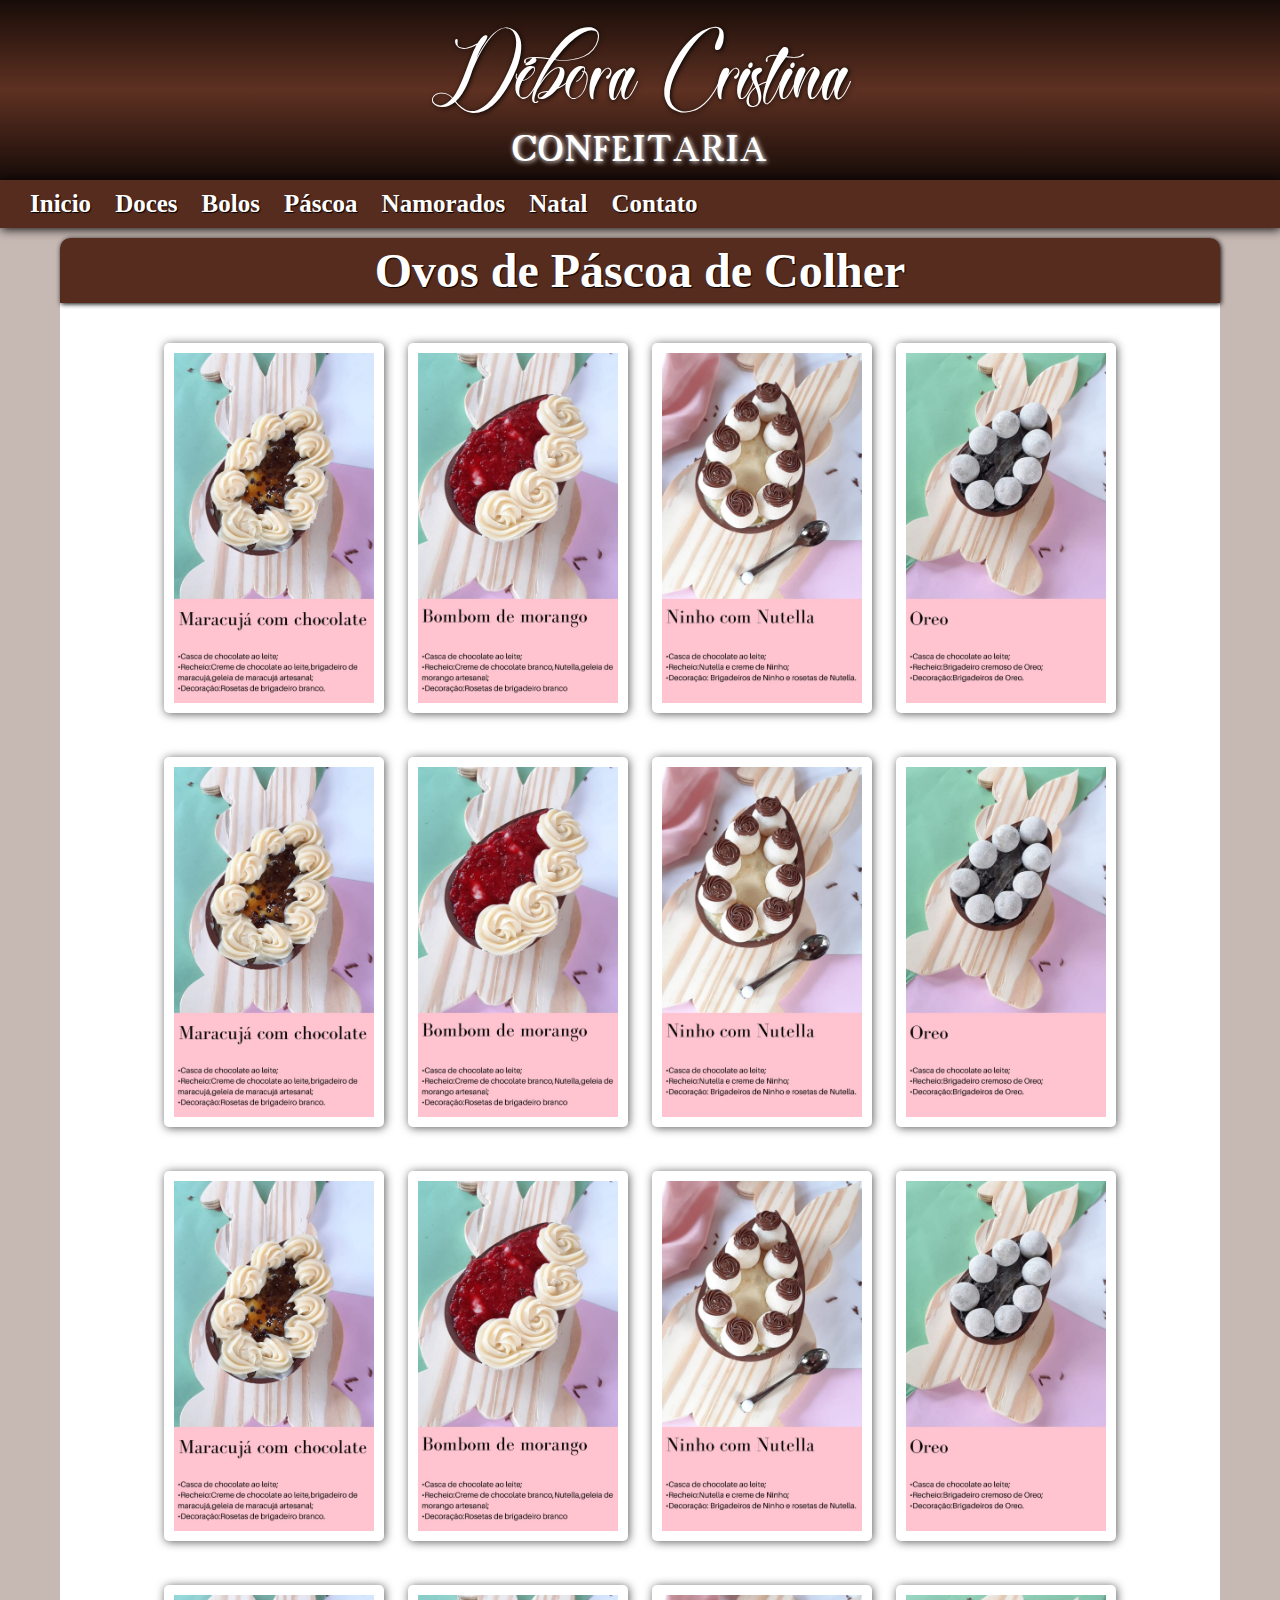
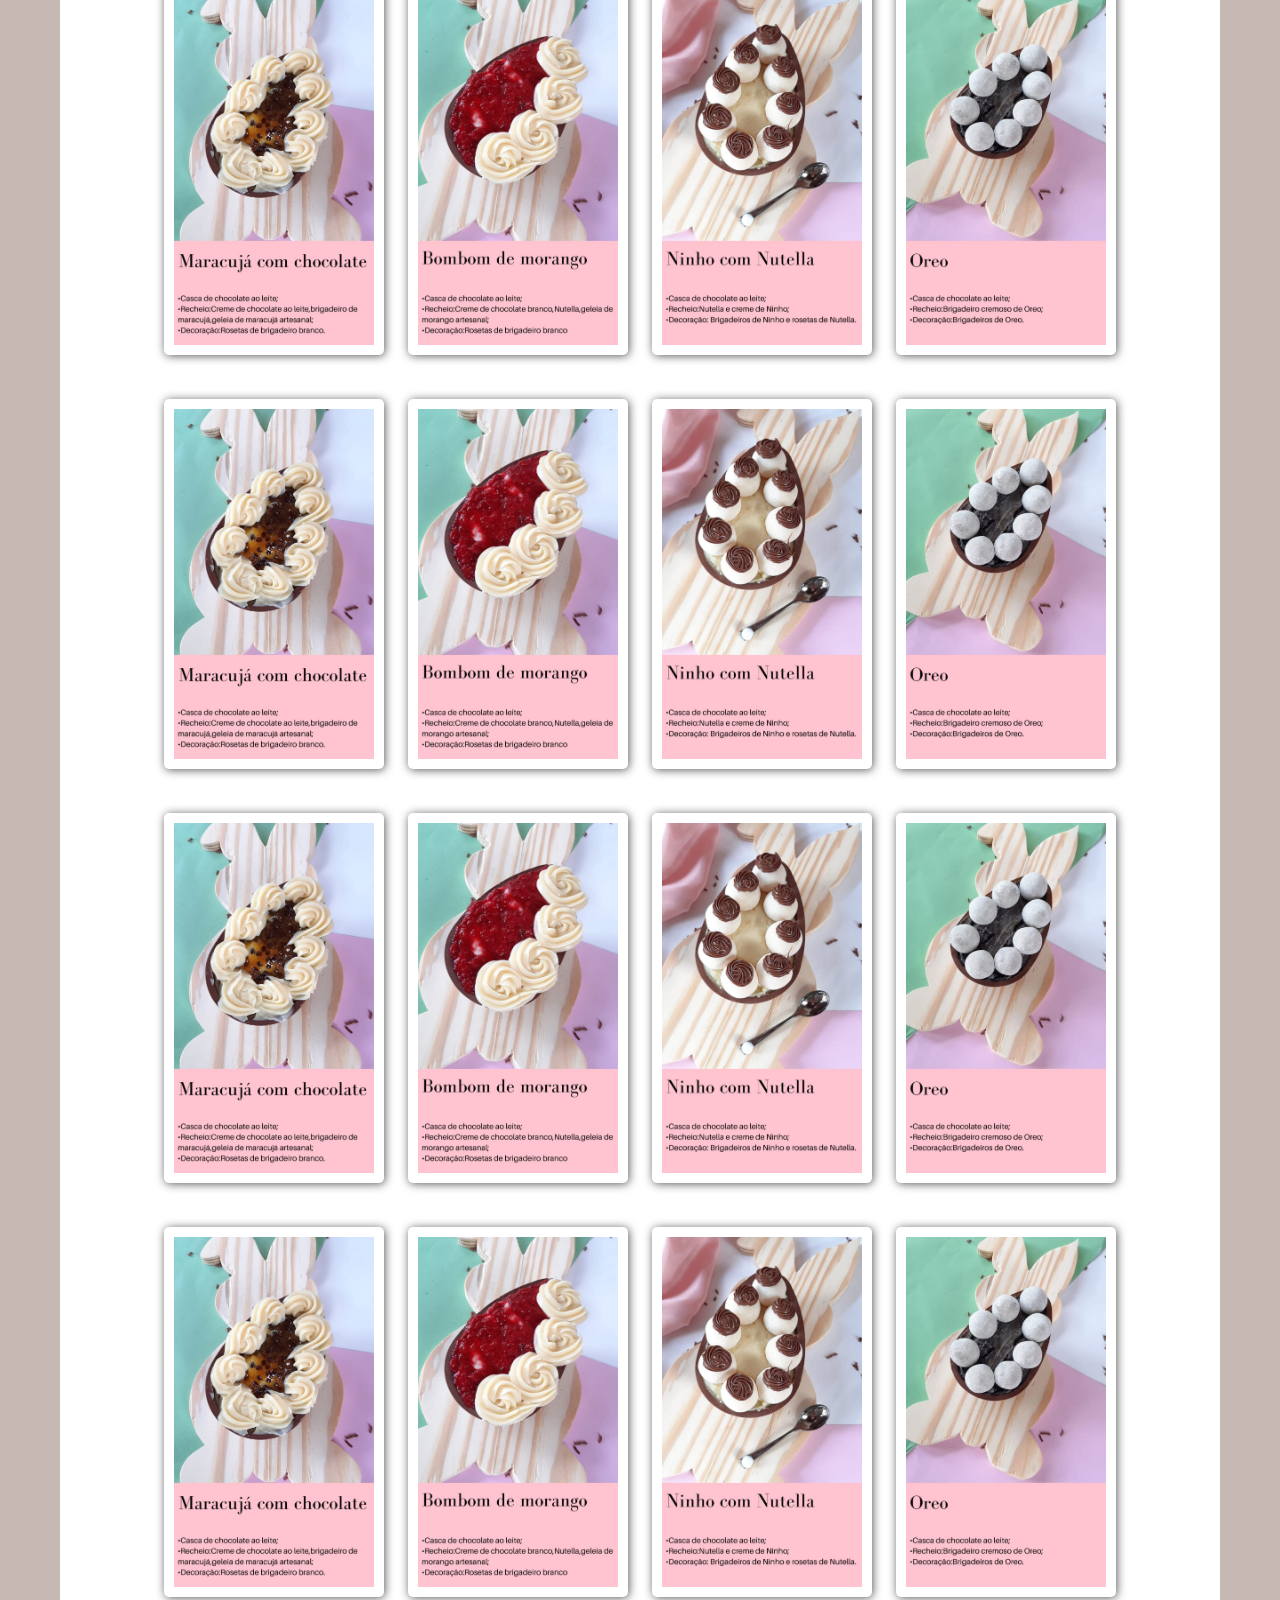
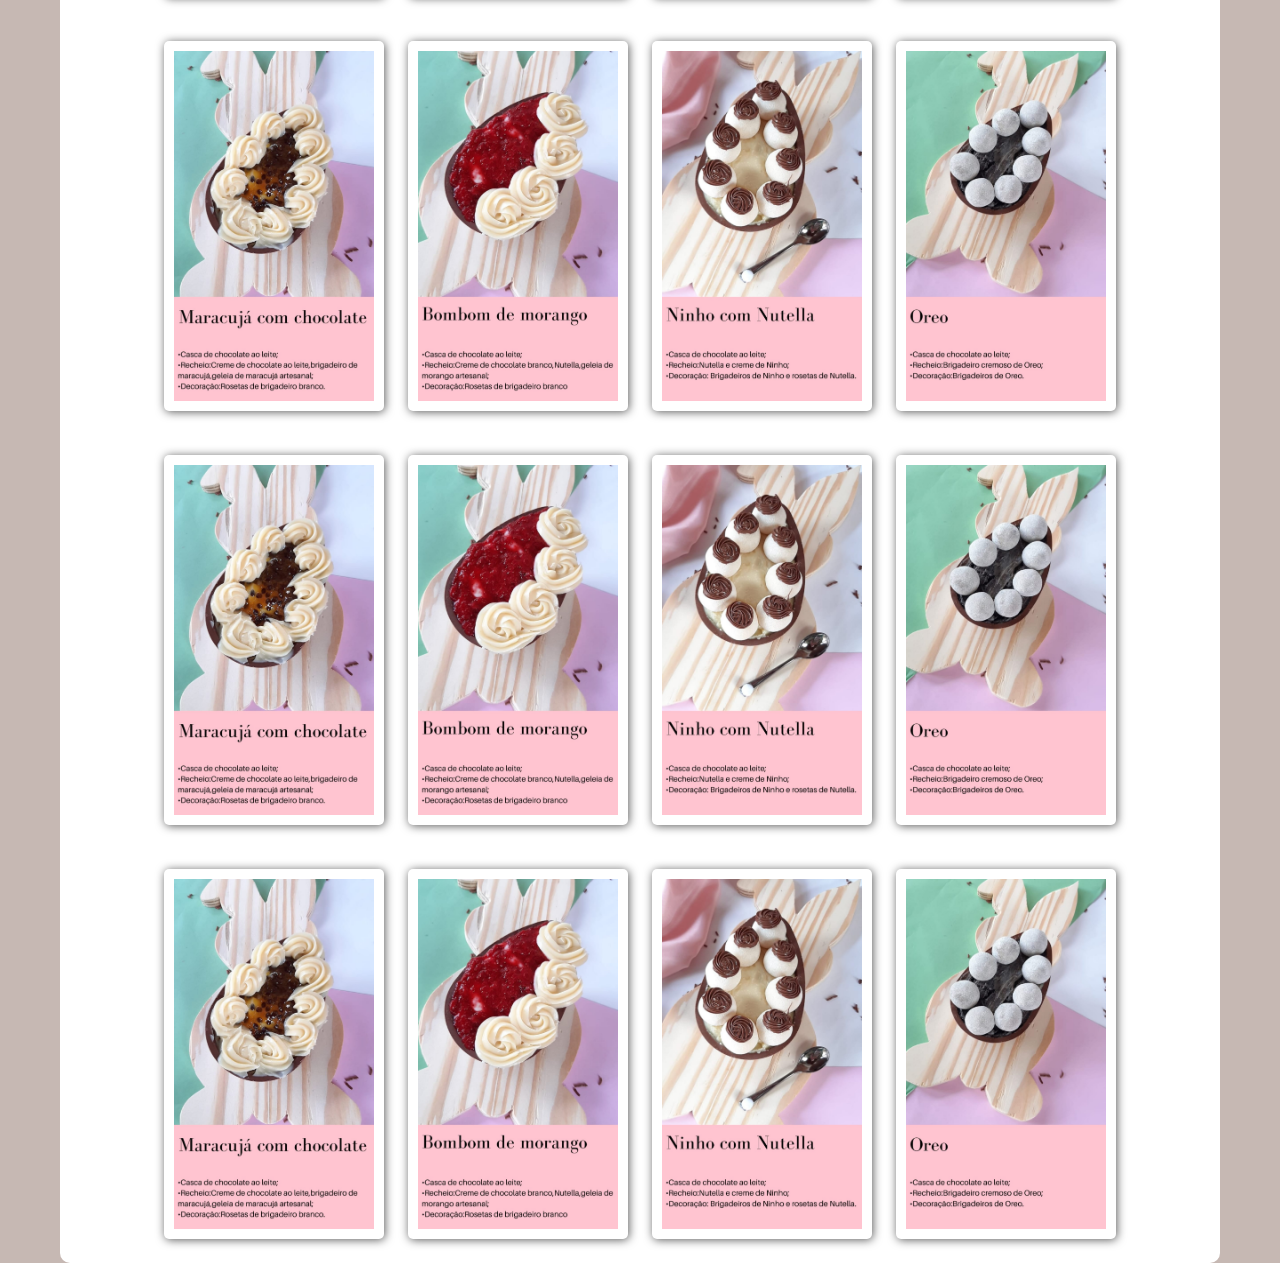
<file: index.html>
<!DOCTYPE html>
<html lang="pt-br">
<head>
    <meta charset="UTF-8">
    <meta http-equiv="X-UA-Compatible" content="IE=edge">
    <meta name="viewport" content="width=device-width, initial-scale=1.0">
    <link rel="shortcut icon" href="favicon.ico" type="image/x-icon">
    <link rel="stylesheet" href="style/style.css">
    <title>Débora Cristina Confeitaria</title>
</head>
<body>
    <header>
        <h1 id="title1">Débora Cristina</h1>
        <h1 id="title2">CONFEITARIA</h1>
    </header>
    <nav>
        <a href="#">Inicio</a>
        <a href="#">Doces</a>
        <a href="#">Bolos</a>
        <a href="#">Páscoa</a>
        <a href="#">Namorados</a>
        <a href="#">Natal</a>
        <a href="#">Contato</a>
    </nav>
    <main>
        <article>
            <h1 id="titlepascoa">Ovos de Páscoa de Colher</h1>
            <picture>
                <section>
                    <a href="#"><img class="img1" src="midia/images/ovo-maracuja-stories.jpg" alt=""></a>
                    <a href="#"><img class="img2" src="midia/images/ovo-morango-stories.jpg" alt=""></a>
                    <a href="#"><img class="img3" src="midia/images/ovo-ninho-nutela-stories.jpg" alt=""></a>
                    <a href="#"><img class="img4" src="midia/images/ovo-oreo-stories.jpg" alt=""></a>
                    
                    <a href="#"><img class="img1" src="midia/images/ovo-maracuja-stories.jpg" alt=""></a>
                    <a href="#"><img class="img2" src="midia/images/ovo-morango-stories.jpg" alt=""></a>
                    <a href="#"><img class="img3" src="midia/images/ovo-ninho-nutela-stories.jpg" alt=""></a>
                    <a href="#"><img class="img4" src="midia/images/ovo-oreo-stories.jpg" alt=""></a>

                    <a href="#"><img class="img1" src="midia/images/ovo-maracuja-stories.jpg" alt=""></a>
                    <a href="#"><img class="img2" src="midia/images/ovo-morango-stories.jpg" alt=""></a>
                    <a href="#"><img class="img3" src="midia/images/ovo-ninho-nutela-stories.jpg" alt=""></a>
                    <a href="#"><img class="img4" src="midia/images/ovo-oreo-stories.jpg" alt=""></a>

                    <a href="#"><img class="img1" src="midia/images/ovo-maracuja-stories.jpg" alt=""></a>
                    <a href="#"><img class="img2" src="midia/images/ovo-morango-stories.jpg" alt=""></a>
                    <a href="#"><img class="img3" src="midia/images/ovo-ninho-nutela-stories.jpg" alt=""></a>
                    <a href="#"><img class="img4" src="midia/images/ovo-oreo-stories.jpg" alt=""></a>

                    <a href="#"><img class="img1" src="midia/images/ovo-maracuja-stories.jpg" alt=""></a>
                    <a href="#"><img class="img2" src="midia/images/ovo-morango-stories.jpg" alt=""></a>
                    <a href="#"><img class="img3" src="midia/images/ovo-ninho-nutela-stories.jpg" alt=""></a>
                    <a href="#"><img class="img4" src="midia/images/ovo-oreo-stories.jpg" alt=""></a>

                    <a href="#"><img class="img1" src="midia/images/ovo-maracuja-stories.jpg" alt=""></a>
                    <a href="#"><img class="img2" src="midia/images/ovo-morango-stories.jpg" alt=""></a>
                    <a href="#"><img class="img3" src="midia/images/ovo-ninho-nutela-stories.jpg" alt=""></a>
                    <a href="#"><img class="img4" src="midia/images/ovo-oreo-stories.jpg" alt=""></a>

                    <a href="#"><img class="img1" src="midia/images/ovo-maracuja-stories.jpg" alt=""></a>
                    <a href="#"><img class="img2" src="midia/images/ovo-morango-stories.jpg" alt=""></a>
                    <a href="#"><img class="img3" src="midia/images/ovo-ninho-nutela-stories.jpg" alt=""></a>
                    <a href="#"><img class="img4" src="midia/images/ovo-oreo-stories.jpg" alt=""></a>

                    <a href="#"><img class="img1" src="midia/images/ovo-maracuja-stories.jpg" alt=""></a>
                    <a href="#"><img class="img2" src="midia/images/ovo-morango-stories.jpg" alt=""></a>
                    <a href="#"><img class="img3" src="midia/images/ovo-ninho-nutela-stories.jpg" alt=""></a>
                    <a href="#"><img class="img4" src="midia/images/ovo-oreo-stories.jpg" alt=""></a>

                    <a href="#"><img class="img1" src="midia/images/ovo-maracuja-stories.jpg" alt=""></a>
                    <a href="#"><img class="img2" src="midia/images/ovo-morango-stories.jpg" alt=""></a>
                    <a href="#"><img class="img3" src="midia/images/ovo-ninho-nutela-stories.jpg" alt=""></a>
                    <a href="#"><img class="img4" src="midia/images/ovo-oreo-stories.jpg" alt=""></a>

                    <a href="#"><img class="img1" src="midia/images/ovo-maracuja-stories.jpg" alt=""></a>
                    <a href="#"><img class="img2" src="midia/images/ovo-morango-stories.jpg" alt=""></a>
                    <a href="#"><img class="img3" src="midia/images/ovo-ninho-nutela-stories.jpg" alt=""></a>
                    <a href="#"><img class="img4" src="midia/images/ovo-oreo-stories.jpg" alt=""></a>
                </section>
            </picture>
        </article>
    </main>
    <footer>

    </footer>
</body>
</html>
</file>
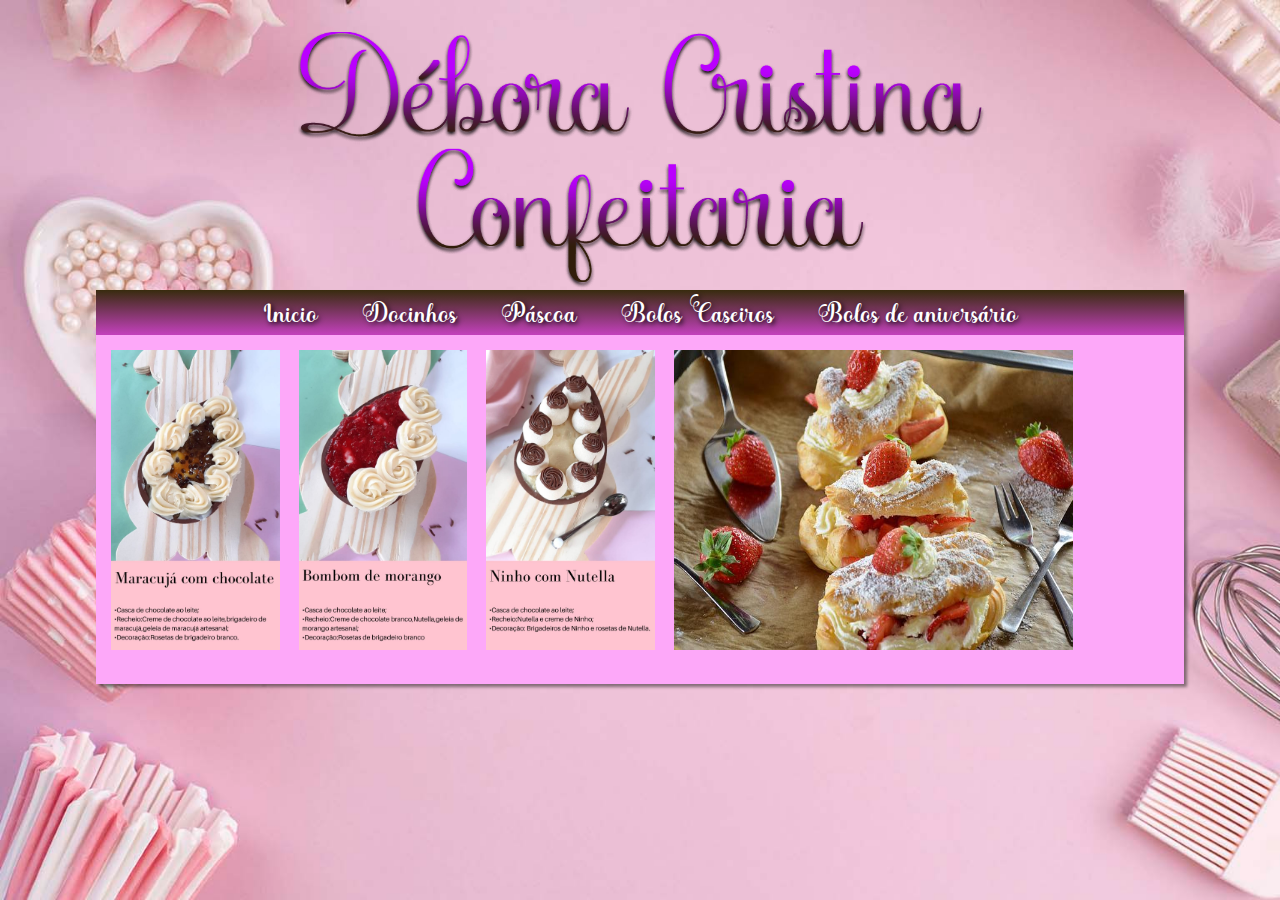
<file: teste-2.0/index.html>
<!DOCTYPE html>
<html lang="pt-br">
<head>
    <meta charset="UTF-8">
    <meta http-equiv="X-UA-Compatible" content="IE=edge">
    <meta name="viewport" content="width=device-width, initial-scale=1.0">
    <link rel="shortcut icon" href="logo.ico" type="image/x-icon">
    <link rel="stylesheet" href="assets/styles/style.css">
    <title>Débora Crisitna Confeitaria</title>
</head>
<body>
    <header>
        <img src="assets/images/nome-logo.png" alt="">
    </header>
    <nav>
        <a href="#">Inicio</a>
        <a href="#">Docinhos</a>
        <a href="#">Páscoa</a>
        <a href="#">Bolos Caseiros</a>
        <a href="#">Bolos de aniversário</a>
    </nav>
    <main>
        <section id="secprincipal">
            <article id="artcprincipal">
                    <img src="assets/images/ovo-maracuja-stories.jpg" alt="">
                    <img src="assets/images/ovo-morango-stories.jpg" alt="">
                    <img src="assets/images/ovo-ninho-nutela-stories.jpg" alt="">

                    <img id="banneratm" src="assets/images/eclair-g2d00d8422_640.jpg" alt="">
            </article>
            
        </section>
    </main>
    <footer>

    </footer>
</body>
</html>
</file>
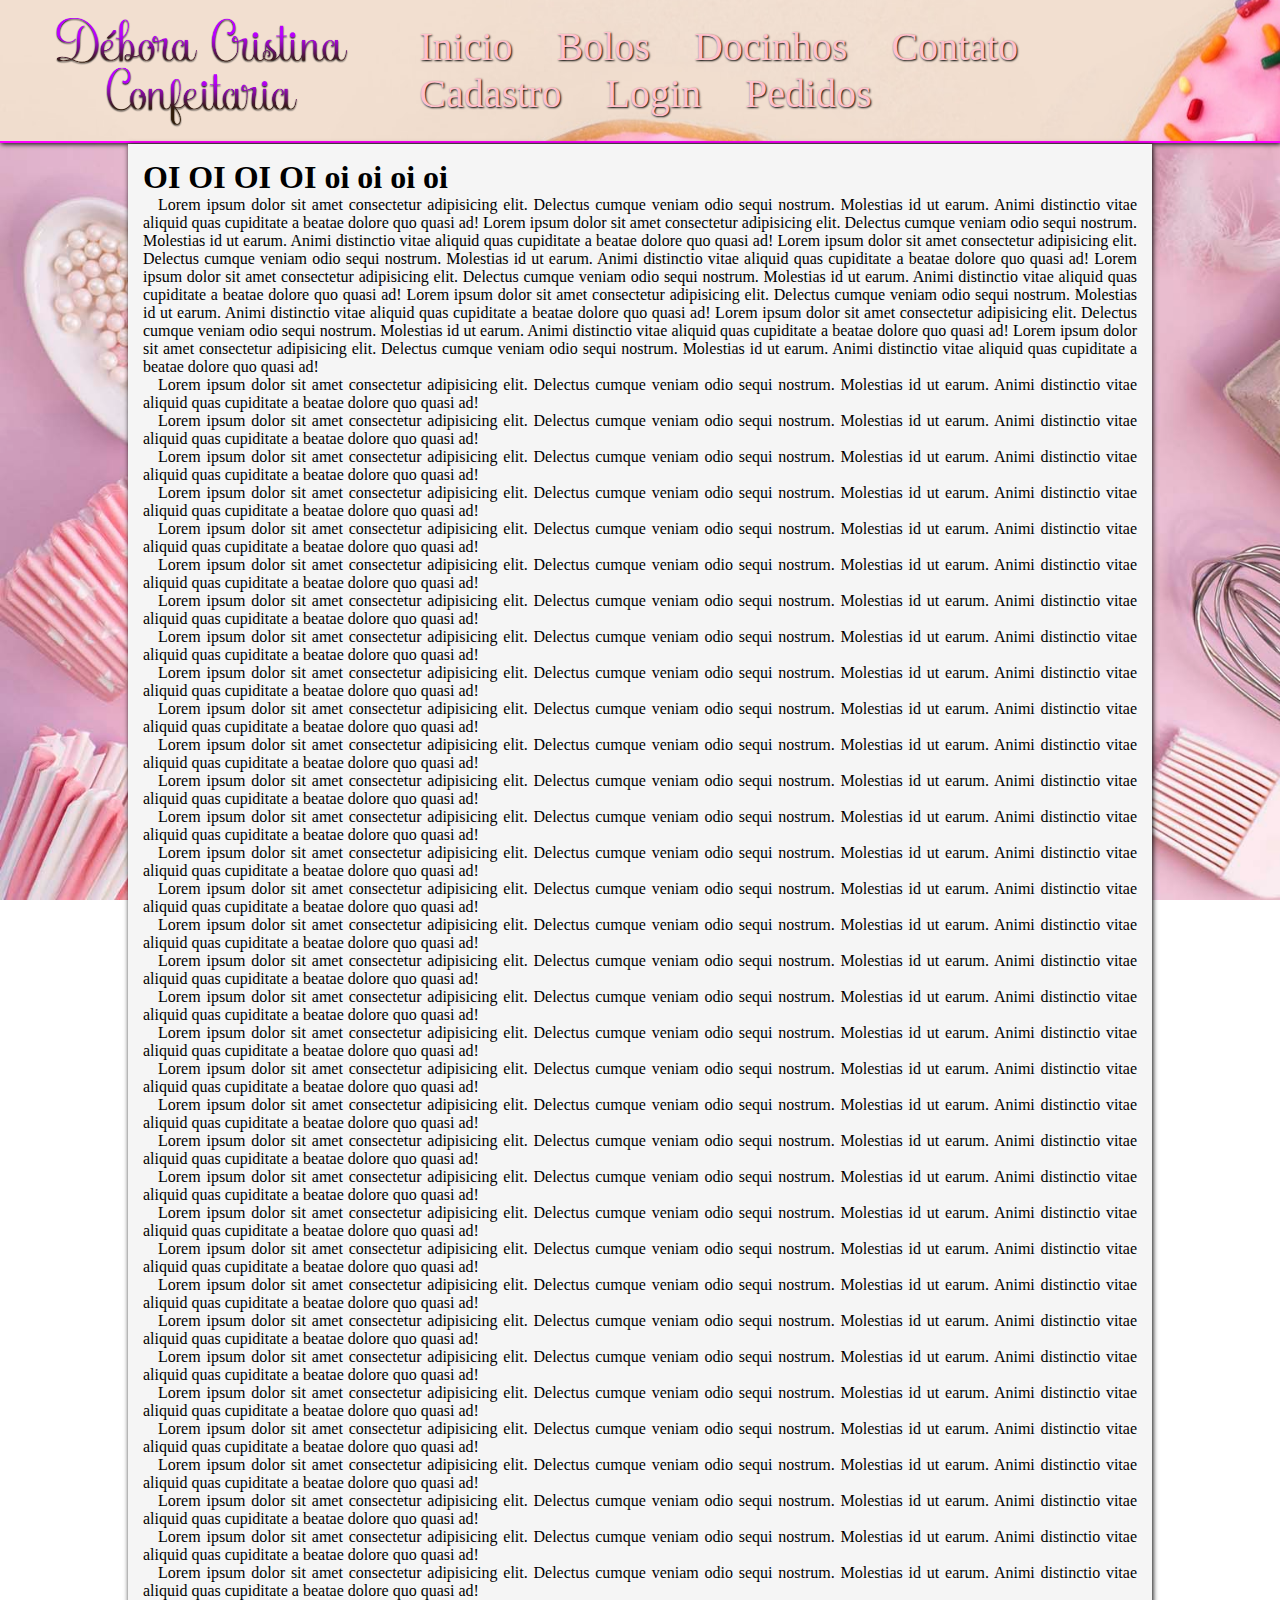
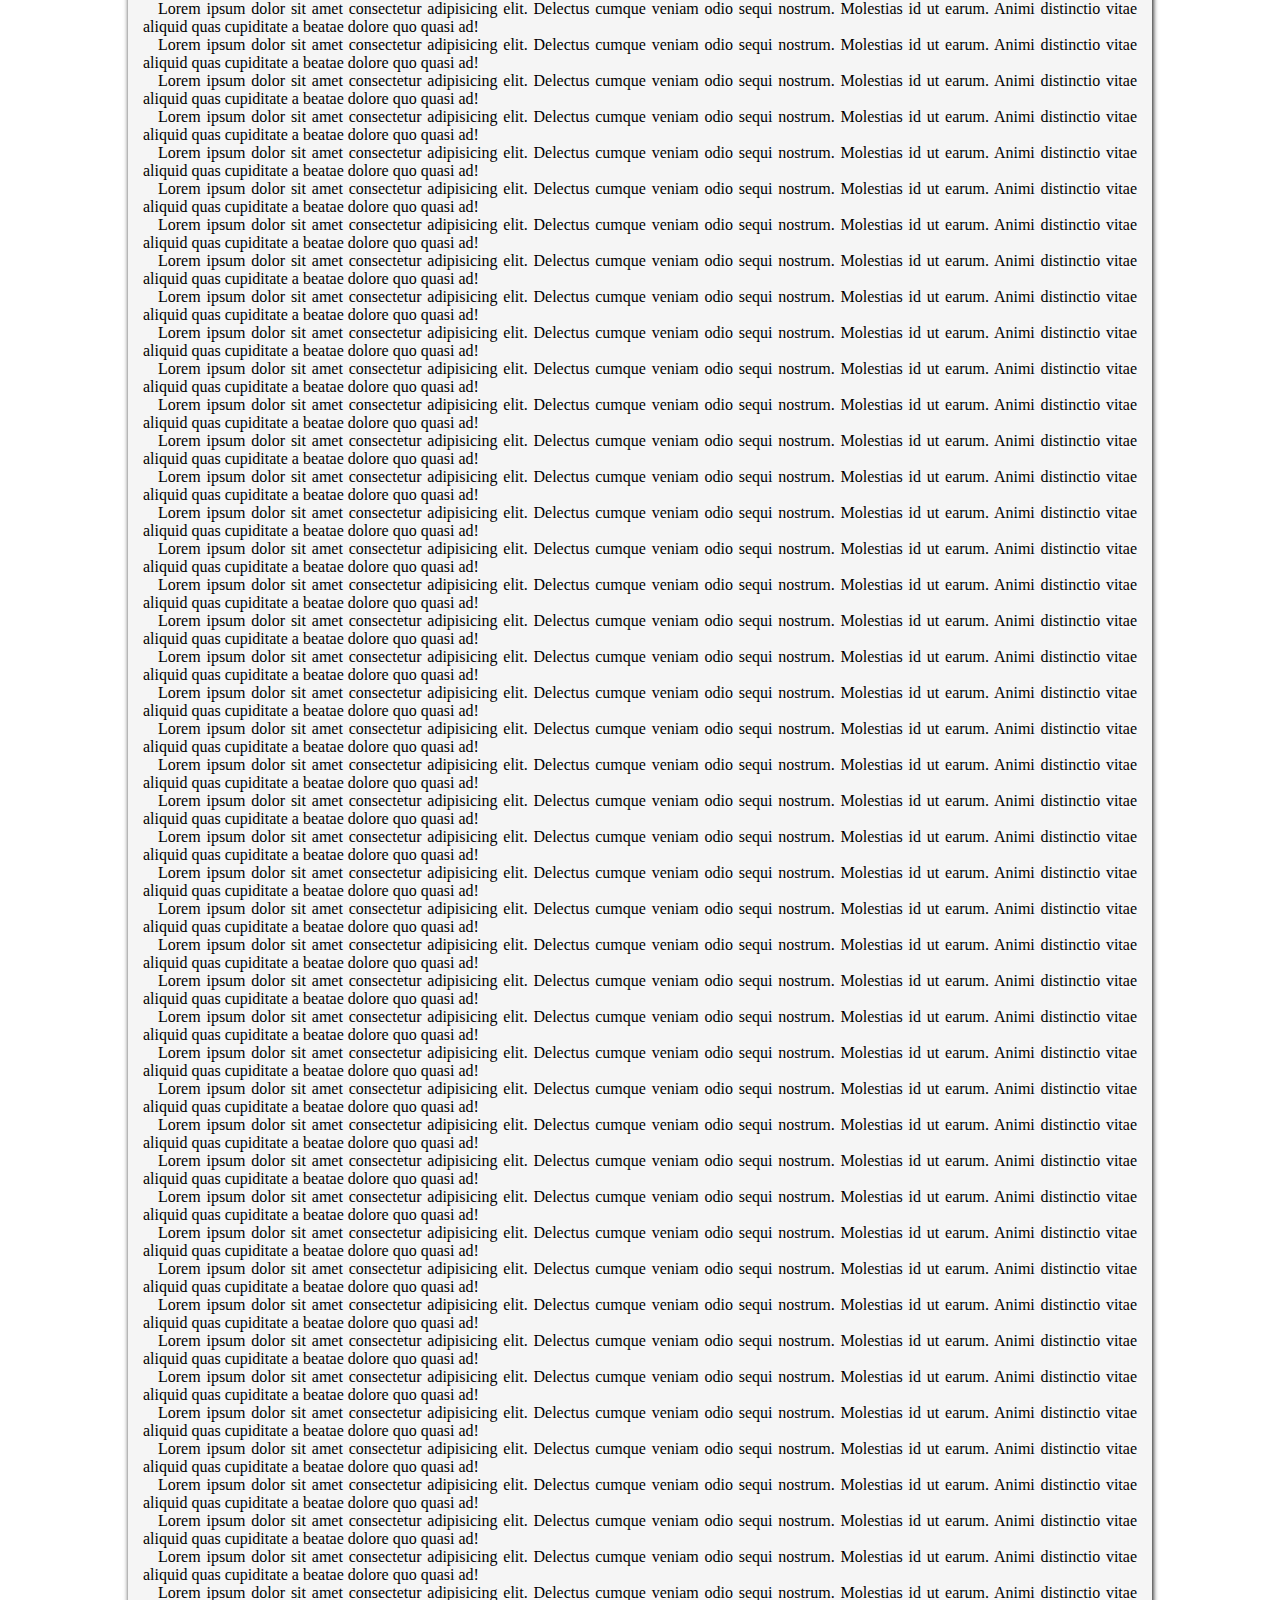
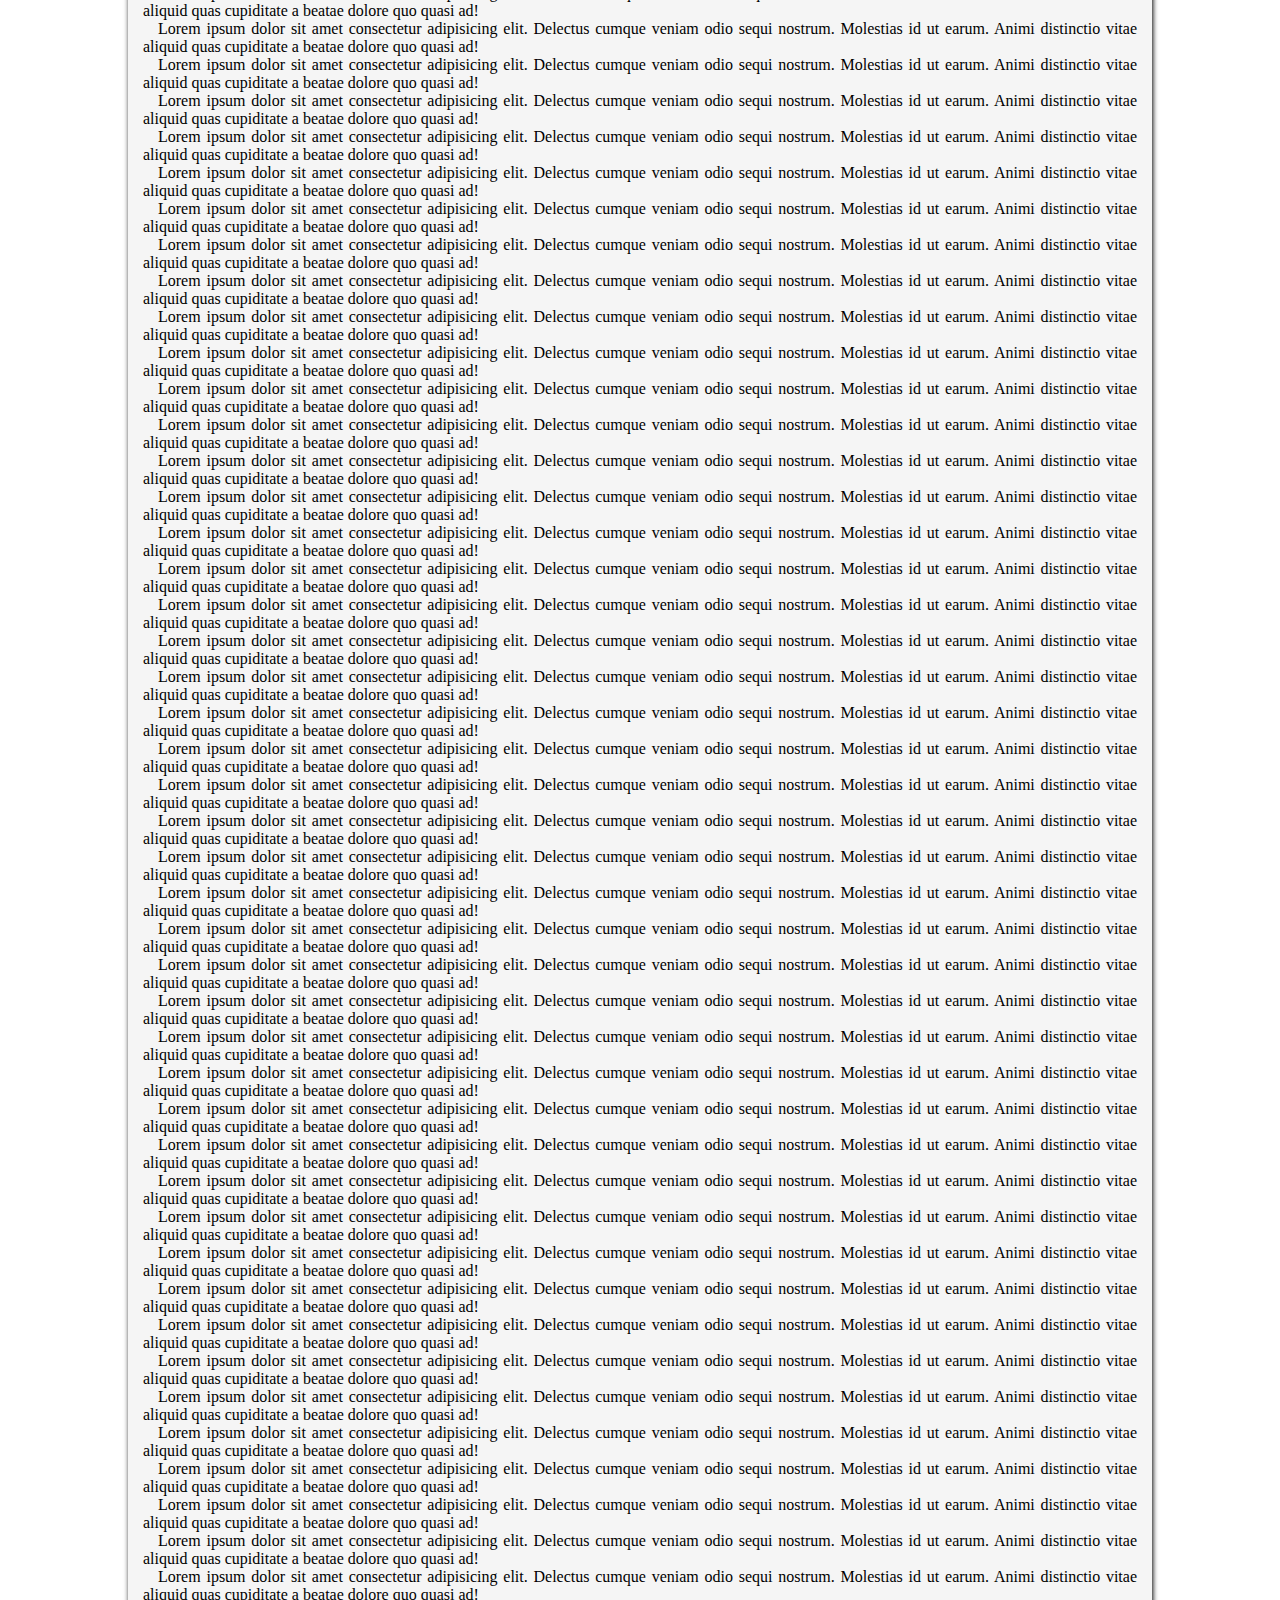
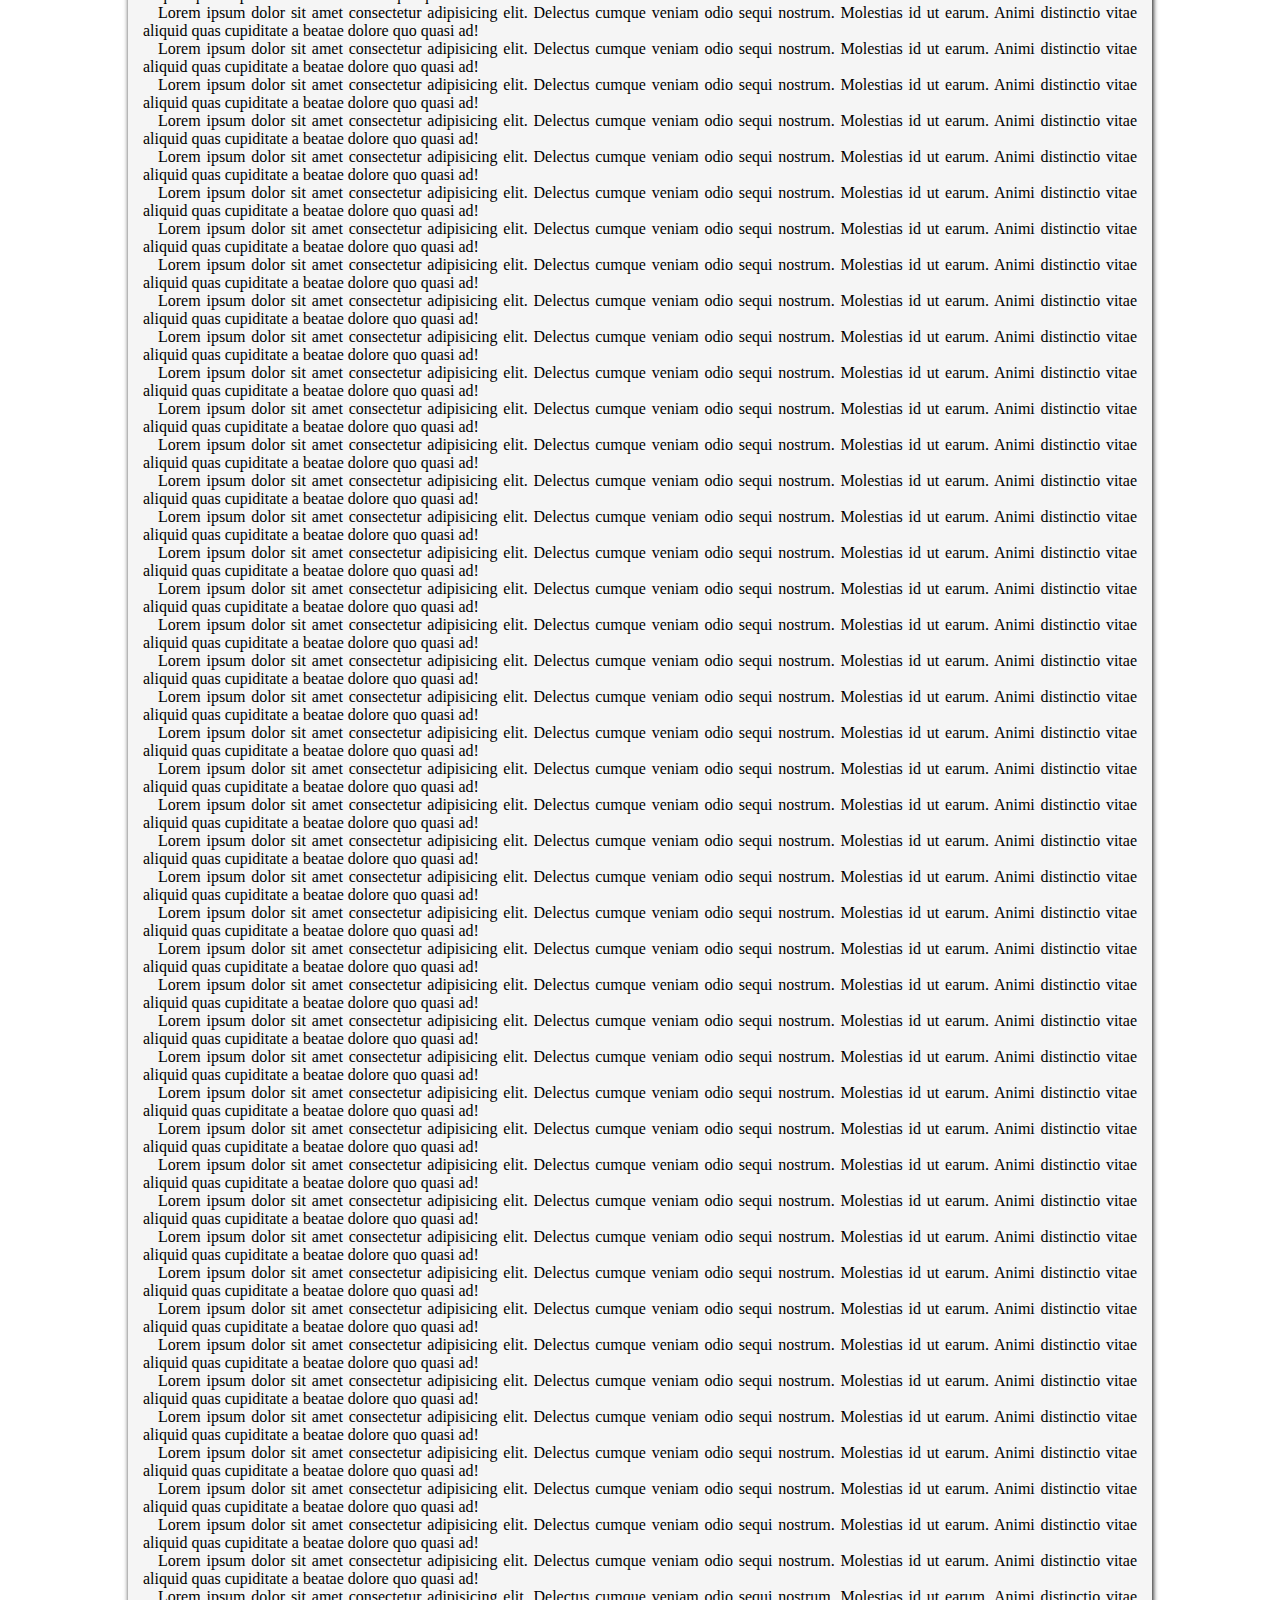
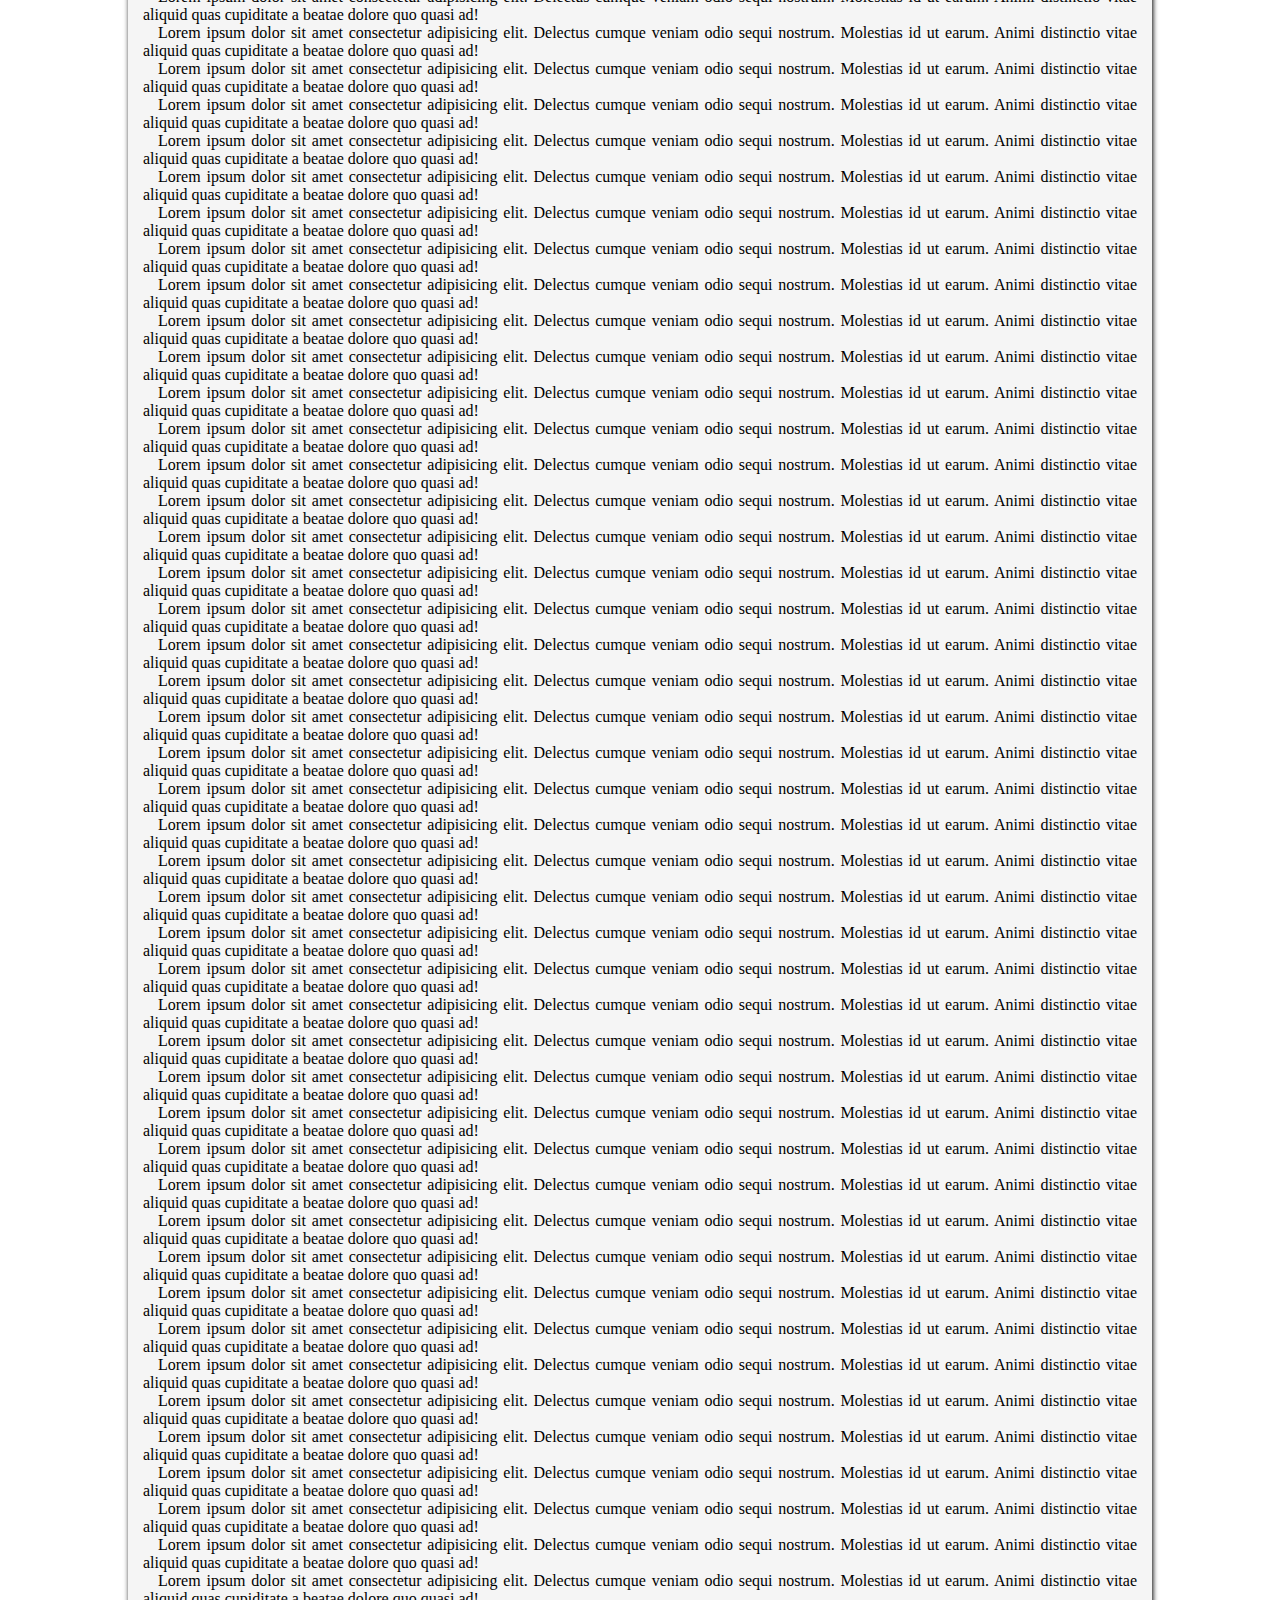
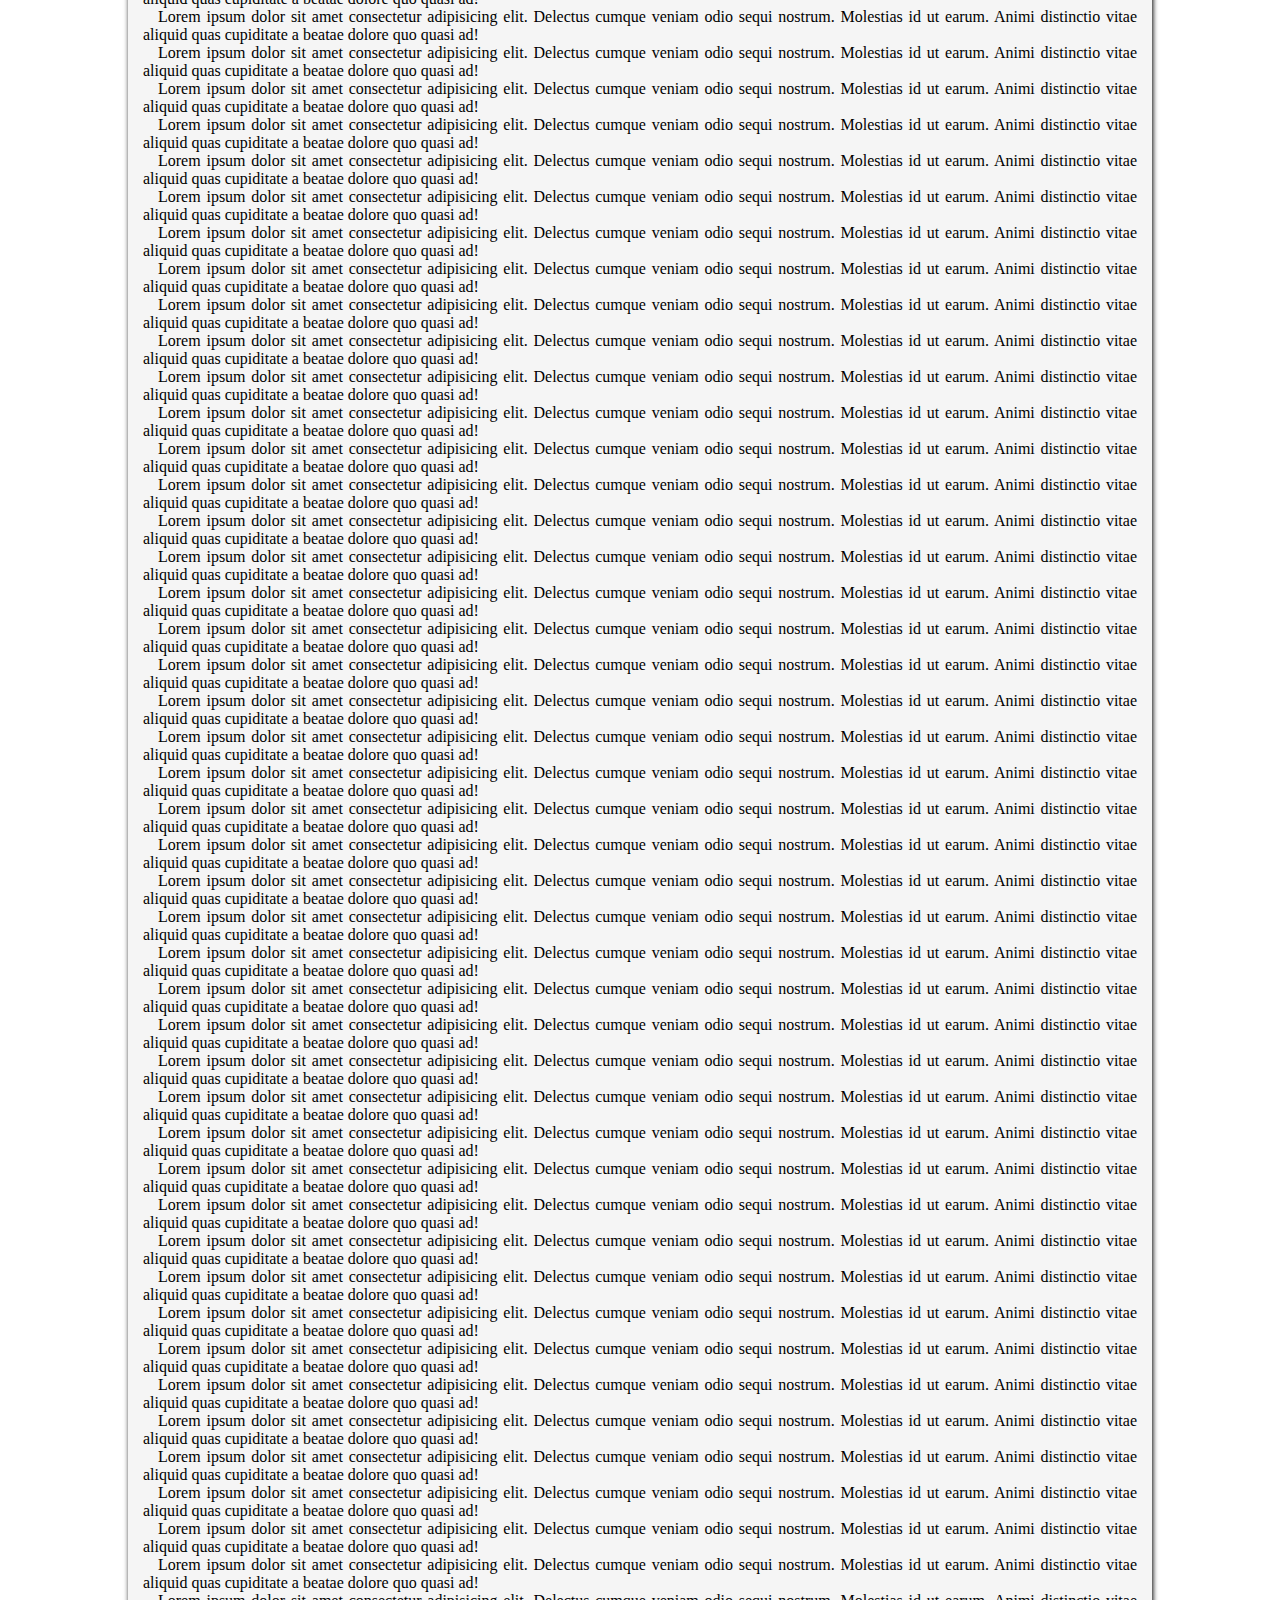
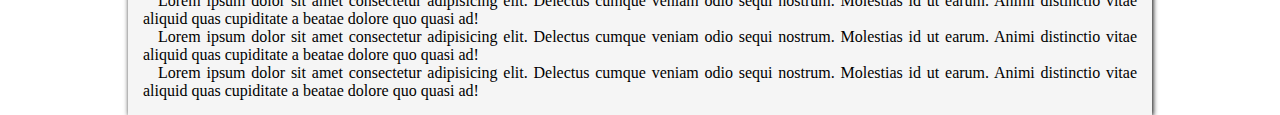
<file: teste-3.0/index.html>
<!DOCTYPE html>
<html lang="pt-br">
<head>
    <meta charset="UTF-8">
    <meta http-equiv="X-UA-Compatible" content="IE=edge">
    <meta name="viewport" content="width=device-width, initial-scale=1.0">
    <link rel="shortcut icon" href="logo.ico" type="image/x-icon">
    <link rel="stylesheet" href="styles/index2.css">
    <title>Débora Cristina Confeitaria</title>
</head>
<body>
    <header>
        <div id="inav">
            <img src="images/nome-logo.png" alt="Débora cristina Confeitaria">
            <nav>
                <a href="#">Inicio</a>
                <a href="#">Bolos</a>
                <a href="#">Docinhos</a>
                <a href="#">Contato</a>
                <a href="#">Cadastro</a>
                <a href="#">Login</a>
                <a href="#">Pedidos</a>
            </nav>
        </div>
    </header>
    <main>
        <h1>OI OI OI OI oi oi oi oi</h1>
        <p>
            Lorem ipsum dolor sit amet consectetur adipisicing elit. Delectus cumque veniam odio sequi nostrum. Molestias id ut earum. Animi distinctio vitae aliquid quas cupiditate a beatae dolore quo quasi ad!
            Lorem ipsum dolor sit amet consectetur adipisicing elit. Delectus cumque veniam odio sequi nostrum. Molestias id ut earum. Animi distinctio vitae aliquid quas cupiditate a beatae dolore quo quasi ad!
            Lorem ipsum dolor sit amet consectetur adipisicing elit. Delectus cumque veniam odio sequi nostrum. Molestias id ut earum. Animi distinctio vitae aliquid quas cupiditate a beatae dolore quo quasi ad!
            Lorem ipsum dolor sit amet consectetur adipisicing elit. Delectus cumque veniam odio sequi nostrum. Molestias id ut earum. Animi distinctio vitae aliquid quas cupiditate a beatae dolore quo quasi ad!
            Lorem ipsum dolor sit amet consectetur adipisicing elit. Delectus cumque veniam odio sequi nostrum. Molestias id ut earum. Animi distinctio vitae aliquid quas cupiditate a beatae dolore quo quasi ad!
            Lorem ipsum dolor sit amet consectetur adipisicing elit. Delectus cumque veniam odio sequi nostrum. Molestias id ut earum. Animi distinctio vitae aliquid quas cupiditate a beatae dolore quo quasi ad!
            Lorem ipsum dolor sit amet consectetur adipisicing elit. Delectus cumque veniam odio sequi nostrum. Molestias id ut earum. Animi distinctio vitae aliquid quas cupiditate a beatae dolore quo quasi ad!
        </p>
        <p>
            Lorem ipsum dolor sit amet consectetur adipisicing elit. Delectus cumque veniam odio sequi nostrum. Molestias id ut earum. Animi distinctio vitae aliquid quas cupiditate a beatae dolore quo quasi ad!
        </p>
        <p>
            Lorem ipsum dolor sit amet consectetur adipisicing elit. Delectus cumque veniam odio sequi nostrum. Molestias id ut earum. Animi distinctio vitae aliquid quas cupiditate a beatae dolore quo quasi ad!
        </p>
        <p>
            Lorem ipsum dolor sit amet consectetur adipisicing elit. Delectus cumque veniam odio sequi nostrum. Molestias id ut earum. Animi distinctio vitae aliquid quas cupiditate a beatae dolore quo quasi ad!
        </p>
        <p>
            Lorem ipsum dolor sit amet consectetur adipisicing elit. Delectus cumque veniam odio sequi nostrum. Molestias id ut earum. Animi distinctio vitae aliquid quas cupiditate a beatae dolore quo quasi ad!
        </p>
        <p>
            Lorem ipsum dolor sit amet consectetur adipisicing elit. Delectus cumque veniam odio sequi nostrum. Molestias id ut earum. Animi distinctio vitae aliquid quas cupiditate a beatae dolore quo quasi ad!
        </p>
        <p>
            Lorem ipsum dolor sit amet consectetur adipisicing elit. Delectus cumque veniam odio sequi nostrum. Molestias id ut earum. Animi distinctio vitae aliquid quas cupiditate a beatae dolore quo quasi ad!
        </p>
        <p>
            Lorem ipsum dolor sit amet consectetur adipisicing elit. Delectus cumque veniam odio sequi nostrum. Molestias id ut earum. Animi distinctio vitae aliquid quas cupiditate a beatae dolore quo quasi ad!
        </p>
        <p>
            Lorem ipsum dolor sit amet consectetur adipisicing elit. Delectus cumque veniam odio sequi nostrum. Molestias id ut earum. Animi distinctio vitae aliquid quas cupiditate a beatae dolore quo quasi ad!
        </p>
        <p>
            Lorem ipsum dolor sit amet consectetur adipisicing elit. Delectus cumque veniam odio sequi nostrum. Molestias id ut earum. Animi distinctio vitae aliquid quas cupiditate a beatae dolore quo quasi ad!
        </p>
        <p>
            Lorem ipsum dolor sit amet consectetur adipisicing elit. Delectus cumque veniam odio sequi nostrum. Molestias id ut earum. Animi distinctio vitae aliquid quas cupiditate a beatae dolore quo quasi ad!
        </p>
        <p>
            Lorem ipsum dolor sit amet consectetur adipisicing elit. Delectus cumque veniam odio sequi nostrum. Molestias id ut earum. Animi distinctio vitae aliquid quas cupiditate a beatae dolore quo quasi ad!
        </p>
        <p>
            Lorem ipsum dolor sit amet consectetur adipisicing elit. Delectus cumque veniam odio sequi nostrum. Molestias id ut earum. Animi distinctio vitae aliquid quas cupiditate a beatae dolore quo quasi ad!
        </p>
        <p>
            Lorem ipsum dolor sit amet consectetur adipisicing elit. Delectus cumque veniam odio sequi nostrum. Molestias id ut earum. Animi distinctio vitae aliquid quas cupiditate a beatae dolore quo quasi ad!
        </p>
        <p>
            Lorem ipsum dolor sit amet consectetur adipisicing elit. Delectus cumque veniam odio sequi nostrum. Molestias id ut earum. Animi distinctio vitae aliquid quas cupiditate a beatae dolore quo quasi ad!
        </p>
        <p>
            Lorem ipsum dolor sit amet consectetur adipisicing elit. Delectus cumque veniam odio sequi nostrum. Molestias id ut earum. Animi distinctio vitae aliquid quas cupiditate a beatae dolore quo quasi ad!
        </p>
        <p>
            Lorem ipsum dolor sit amet consectetur adipisicing elit. Delectus cumque veniam odio sequi nostrum. Molestias id ut earum. Animi distinctio vitae aliquid quas cupiditate a beatae dolore quo quasi ad!
        </p>
        <p>
            Lorem ipsum dolor sit amet consectetur adipisicing elit. Delectus cumque veniam odio sequi nostrum. Molestias id ut earum. Animi distinctio vitae aliquid quas cupiditate a beatae dolore quo quasi ad!
        </p>
        <p>
            Lorem ipsum dolor sit amet consectetur adipisicing elit. Delectus cumque veniam odio sequi nostrum. Molestias id ut earum. Animi distinctio vitae aliquid quas cupiditate a beatae dolore quo quasi ad!
        </p>
        <p>
            Lorem ipsum dolor sit amet consectetur adipisicing elit. Delectus cumque veniam odio sequi nostrum. Molestias id ut earum. Animi distinctio vitae aliquid quas cupiditate a beatae dolore quo quasi ad!
        </p>
        <p>
            Lorem ipsum dolor sit amet consectetur adipisicing elit. Delectus cumque veniam odio sequi nostrum. Molestias id ut earum. Animi distinctio vitae aliquid quas cupiditate a beatae dolore quo quasi ad!
        </p>
        <p>
            Lorem ipsum dolor sit amet consectetur adipisicing elit. Delectus cumque veniam odio sequi nostrum. Molestias id ut earum. Animi distinctio vitae aliquid quas cupiditate a beatae dolore quo quasi ad!
        </p>
        <p>
            Lorem ipsum dolor sit amet consectetur adipisicing elit. Delectus cumque veniam odio sequi nostrum. Molestias id ut earum. Animi distinctio vitae aliquid quas cupiditate a beatae dolore quo quasi ad!
        </p>
        <p>
            Lorem ipsum dolor sit amet consectetur adipisicing elit. Delectus cumque veniam odio sequi nostrum. Molestias id ut earum. Animi distinctio vitae aliquid quas cupiditate a beatae dolore quo quasi ad!
        </p>
        <p>
            Lorem ipsum dolor sit amet consectetur adipisicing elit. Delectus cumque veniam odio sequi nostrum. Molestias id ut earum. Animi distinctio vitae aliquid quas cupiditate a beatae dolore quo quasi ad!
        </p>
        <p>
            Lorem ipsum dolor sit amet consectetur adipisicing elit. Delectus cumque veniam odio sequi nostrum. Molestias id ut earum. Animi distinctio vitae aliquid quas cupiditate a beatae dolore quo quasi ad!
        </p>
        <p>
            Lorem ipsum dolor sit amet consectetur adipisicing elit. Delectus cumque veniam odio sequi nostrum. Molestias id ut earum. Animi distinctio vitae aliquid quas cupiditate a beatae dolore quo quasi ad!
        </p>
        <p>
            Lorem ipsum dolor sit amet consectetur adipisicing elit. Delectus cumque veniam odio sequi nostrum. Molestias id ut earum. Animi distinctio vitae aliquid quas cupiditate a beatae dolore quo quasi ad!
        </p>
        <p>
            Lorem ipsum dolor sit amet consectetur adipisicing elit. Delectus cumque veniam odio sequi nostrum. Molestias id ut earum. Animi distinctio vitae aliquid quas cupiditate a beatae dolore quo quasi ad!
        </p>
        <p>
            Lorem ipsum dolor sit amet consectetur adipisicing elit. Delectus cumque veniam odio sequi nostrum. Molestias id ut earum. Animi distinctio vitae aliquid quas cupiditate a beatae dolore quo quasi ad!
        </p>
        <p>
            Lorem ipsum dolor sit amet consectetur adipisicing elit. Delectus cumque veniam odio sequi nostrum. Molestias id ut earum. Animi distinctio vitae aliquid quas cupiditate a beatae dolore quo quasi ad!
        </p>
        <p>
            Lorem ipsum dolor sit amet consectetur adipisicing elit. Delectus cumque veniam odio sequi nostrum. Molestias id ut earum. Animi distinctio vitae aliquid quas cupiditate a beatae dolore quo quasi ad!
        </p>
        <p>
            Lorem ipsum dolor sit amet consectetur adipisicing elit. Delectus cumque veniam odio sequi nostrum. Molestias id ut earum. Animi distinctio vitae aliquid quas cupiditate a beatae dolore quo quasi ad!
        </p>
        <p>
            Lorem ipsum dolor sit amet consectetur adipisicing elit. Delectus cumque veniam odio sequi nostrum. Molestias id ut earum. Animi distinctio vitae aliquid quas cupiditate a beatae dolore quo quasi ad!
        </p>
        <p>
            Lorem ipsum dolor sit amet consectetur adipisicing elit. Delectus cumque veniam odio sequi nostrum. Molestias id ut earum. Animi distinctio vitae aliquid quas cupiditate a beatae dolore quo quasi ad!
        </p>
        <p>
            Lorem ipsum dolor sit amet consectetur adipisicing elit. Delectus cumque veniam odio sequi nostrum. Molestias id ut earum. Animi distinctio vitae aliquid quas cupiditate a beatae dolore quo quasi ad!
        </p>
        <p>
            Lorem ipsum dolor sit amet consectetur adipisicing elit. Delectus cumque veniam odio sequi nostrum. Molestias id ut earum. Animi distinctio vitae aliquid quas cupiditate a beatae dolore quo quasi ad!
        </p>
        <p>
            Lorem ipsum dolor sit amet consectetur adipisicing elit. Delectus cumque veniam odio sequi nostrum. Molestias id ut earum. Animi distinctio vitae aliquid quas cupiditate a beatae dolore quo quasi ad!
        </p>
        <p>
            Lorem ipsum dolor sit amet consectetur adipisicing elit. Delectus cumque veniam odio sequi nostrum. Molestias id ut earum. Animi distinctio vitae aliquid quas cupiditate a beatae dolore quo quasi ad!
        </p>
        <p>
            Lorem ipsum dolor sit amet consectetur adipisicing elit. Delectus cumque veniam odio sequi nostrum. Molestias id ut earum. Animi distinctio vitae aliquid quas cupiditate a beatae dolore quo quasi ad!
        </p>
        <p>
            Lorem ipsum dolor sit amet consectetur adipisicing elit. Delectus cumque veniam odio sequi nostrum. Molestias id ut earum. Animi distinctio vitae aliquid quas cupiditate a beatae dolore quo quasi ad!
        </p>
        <p>
            Lorem ipsum dolor sit amet consectetur adipisicing elit. Delectus cumque veniam odio sequi nostrum. Molestias id ut earum. Animi distinctio vitae aliquid quas cupiditate a beatae dolore quo quasi ad!
        </p>
        <p>
            Lorem ipsum dolor sit amet consectetur adipisicing elit. Delectus cumque veniam odio sequi nostrum. Molestias id ut earum. Animi distinctio vitae aliquid quas cupiditate a beatae dolore quo quasi ad!
        </p>
        <p>
            Lorem ipsum dolor sit amet consectetur adipisicing elit. Delectus cumque veniam odio sequi nostrum. Molestias id ut earum. Animi distinctio vitae aliquid quas cupiditate a beatae dolore quo quasi ad!
        </p>
        <p>
            Lorem ipsum dolor sit amet consectetur adipisicing elit. Delectus cumque veniam odio sequi nostrum. Molestias id ut earum. Animi distinctio vitae aliquid quas cupiditate a beatae dolore quo quasi ad!
        </p>
        <p>
            Lorem ipsum dolor sit amet consectetur adipisicing elit. Delectus cumque veniam odio sequi nostrum. Molestias id ut earum. Animi distinctio vitae aliquid quas cupiditate a beatae dolore quo quasi ad!
        </p>
        <p>
            Lorem ipsum dolor sit amet consectetur adipisicing elit. Delectus cumque veniam odio sequi nostrum. Molestias id ut earum. Animi distinctio vitae aliquid quas cupiditate a beatae dolore quo quasi ad!
        </p>
        <p>
            Lorem ipsum dolor sit amet consectetur adipisicing elit. Delectus cumque veniam odio sequi nostrum. Molestias id ut earum. Animi distinctio vitae aliquid quas cupiditate a beatae dolore quo quasi ad!
        </p>
        <p>
            Lorem ipsum dolor sit amet consectetur adipisicing elit. Delectus cumque veniam odio sequi nostrum. Molestias id ut earum. Animi distinctio vitae aliquid quas cupiditate a beatae dolore quo quasi ad!
        </p>
        <p>
            Lorem ipsum dolor sit amet consectetur adipisicing elit. Delectus cumque veniam odio sequi nostrum. Molestias id ut earum. Animi distinctio vitae aliquid quas cupiditate a beatae dolore quo quasi ad!
        </p>
        <p>
            Lorem ipsum dolor sit amet consectetur adipisicing elit. Delectus cumque veniam odio sequi nostrum. Molestias id ut earum. Animi distinctio vitae aliquid quas cupiditate a beatae dolore quo quasi ad!
        </p>
        <p>
            Lorem ipsum dolor sit amet consectetur adipisicing elit. Delectus cumque veniam odio sequi nostrum. Molestias id ut earum. Animi distinctio vitae aliquid quas cupiditate a beatae dolore quo quasi ad!
        </p>
        <p>
            Lorem ipsum dolor sit amet consectetur adipisicing elit. Delectus cumque veniam odio sequi nostrum. Molestias id ut earum. Animi distinctio vitae aliquid quas cupiditate a beatae dolore quo quasi ad!
        </p>
        <p>
            Lorem ipsum dolor sit amet consectetur adipisicing elit. Delectus cumque veniam odio sequi nostrum. Molestias id ut earum. Animi distinctio vitae aliquid quas cupiditate a beatae dolore quo quasi ad!
        </p>
        <p>
            Lorem ipsum dolor sit amet consectetur adipisicing elit. Delectus cumque veniam odio sequi nostrum. Molestias id ut earum. Animi distinctio vitae aliquid quas cupiditate a beatae dolore quo quasi ad!
        </p>
        <p>
            Lorem ipsum dolor sit amet consectetur adipisicing elit. Delectus cumque veniam odio sequi nostrum. Molestias id ut earum. Animi distinctio vitae aliquid quas cupiditate a beatae dolore quo quasi ad!
        </p>
        <p>
            Lorem ipsum dolor sit amet consectetur adipisicing elit. Delectus cumque veniam odio sequi nostrum. Molestias id ut earum. Animi distinctio vitae aliquid quas cupiditate a beatae dolore quo quasi ad!
        </p>
        <p>
            Lorem ipsum dolor sit amet consectetur adipisicing elit. Delectus cumque veniam odio sequi nostrum. Molestias id ut earum. Animi distinctio vitae aliquid quas cupiditate a beatae dolore quo quasi ad!
        </p>
        <p>
            Lorem ipsum dolor sit amet consectetur adipisicing elit. Delectus cumque veniam odio sequi nostrum. Molestias id ut earum. Animi distinctio vitae aliquid quas cupiditate a beatae dolore quo quasi ad!
        </p>
        <p>
            Lorem ipsum dolor sit amet consectetur adipisicing elit. Delectus cumque veniam odio sequi nostrum. Molestias id ut earum. Animi distinctio vitae aliquid quas cupiditate a beatae dolore quo quasi ad!
        </p>
        <p>
            Lorem ipsum dolor sit amet consectetur adipisicing elit. Delectus cumque veniam odio sequi nostrum. Molestias id ut earum. Animi distinctio vitae aliquid quas cupiditate a beatae dolore quo quasi ad!
        </p>
        <p>
            Lorem ipsum dolor sit amet consectetur adipisicing elit. Delectus cumque veniam odio sequi nostrum. Molestias id ut earum. Animi distinctio vitae aliquid quas cupiditate a beatae dolore quo quasi ad!
        </p>
        <p>
            Lorem ipsum dolor sit amet consectetur adipisicing elit. Delectus cumque veniam odio sequi nostrum. Molestias id ut earum. Animi distinctio vitae aliquid quas cupiditate a beatae dolore quo quasi ad!
        </p>
        <p>
            Lorem ipsum dolor sit amet consectetur adipisicing elit. Delectus cumque veniam odio sequi nostrum. Molestias id ut earum. Animi distinctio vitae aliquid quas cupiditate a beatae dolore quo quasi ad!
        </p>
        <p>
            Lorem ipsum dolor sit amet consectetur adipisicing elit. Delectus cumque veniam odio sequi nostrum. Molestias id ut earum. Animi distinctio vitae aliquid quas cupiditate a beatae dolore quo quasi ad!
        </p>
        <p>
            Lorem ipsum dolor sit amet consectetur adipisicing elit. Delectus cumque veniam odio sequi nostrum. Molestias id ut earum. Animi distinctio vitae aliquid quas cupiditate a beatae dolore quo quasi ad!
        </p>
        <p>
            Lorem ipsum dolor sit amet consectetur adipisicing elit. Delectus cumque veniam odio sequi nostrum. Molestias id ut earum. Animi distinctio vitae aliquid quas cupiditate a beatae dolore quo quasi ad!
        </p>
        <p>
            Lorem ipsum dolor sit amet consectetur adipisicing elit. Delectus cumque veniam odio sequi nostrum. Molestias id ut earum. Animi distinctio vitae aliquid quas cupiditate a beatae dolore quo quasi ad!
        </p>
        <p>
            Lorem ipsum dolor sit amet consectetur adipisicing elit. Delectus cumque veniam odio sequi nostrum. Molestias id ut earum. Animi distinctio vitae aliquid quas cupiditate a beatae dolore quo quasi ad!
        </p>
        <p>
            Lorem ipsum dolor sit amet consectetur adipisicing elit. Delectus cumque veniam odio sequi nostrum. Molestias id ut earum. Animi distinctio vitae aliquid quas cupiditate a beatae dolore quo quasi ad!
        </p>
        <p>
            Lorem ipsum dolor sit amet consectetur adipisicing elit. Delectus cumque veniam odio sequi nostrum. Molestias id ut earum. Animi distinctio vitae aliquid quas cupiditate a beatae dolore quo quasi ad!
        </p>
        <p>
            Lorem ipsum dolor sit amet consectetur adipisicing elit. Delectus cumque veniam odio sequi nostrum. Molestias id ut earum. Animi distinctio vitae aliquid quas cupiditate a beatae dolore quo quasi ad!
        </p>
        <p>
            Lorem ipsum dolor sit amet consectetur adipisicing elit. Delectus cumque veniam odio sequi nostrum. Molestias id ut earum. Animi distinctio vitae aliquid quas cupiditate a beatae dolore quo quasi ad!
        </p>
        <p>
            Lorem ipsum dolor sit amet consectetur adipisicing elit. Delectus cumque veniam odio sequi nostrum. Molestias id ut earum. Animi distinctio vitae aliquid quas cupiditate a beatae dolore quo quasi ad!
        </p>
        <p>
            Lorem ipsum dolor sit amet consectetur adipisicing elit. Delectus cumque veniam odio sequi nostrum. Molestias id ut earum. Animi distinctio vitae aliquid quas cupiditate a beatae dolore quo quasi ad!
        </p>
        <p>
            Lorem ipsum dolor sit amet consectetur adipisicing elit. Delectus cumque veniam odio sequi nostrum. Molestias id ut earum. Animi distinctio vitae aliquid quas cupiditate a beatae dolore quo quasi ad!
        </p>
        <p>
            Lorem ipsum dolor sit amet consectetur adipisicing elit. Delectus cumque veniam odio sequi nostrum. Molestias id ut earum. Animi distinctio vitae aliquid quas cupiditate a beatae dolore quo quasi ad!
        </p>
        <p>
            Lorem ipsum dolor sit amet consectetur adipisicing elit. Delectus cumque veniam odio sequi nostrum. Molestias id ut earum. Animi distinctio vitae aliquid quas cupiditate a beatae dolore quo quasi ad!
        </p>
        <p>
            Lorem ipsum dolor sit amet consectetur adipisicing elit. Delectus cumque veniam odio sequi nostrum. Molestias id ut earum. Animi distinctio vitae aliquid quas cupiditate a beatae dolore quo quasi ad!
        </p>
        <p>
            Lorem ipsum dolor sit amet consectetur adipisicing elit. Delectus cumque veniam odio sequi nostrum. Molestias id ut earum. Animi distinctio vitae aliquid quas cupiditate a beatae dolore quo quasi ad!
        </p>
        <p>
            Lorem ipsum dolor sit amet consectetur adipisicing elit. Delectus cumque veniam odio sequi nostrum. Molestias id ut earum. Animi distinctio vitae aliquid quas cupiditate a beatae dolore quo quasi ad!
        </p>
        <p>
            Lorem ipsum dolor sit amet consectetur adipisicing elit. Delectus cumque veniam odio sequi nostrum. Molestias id ut earum. Animi distinctio vitae aliquid quas cupiditate a beatae dolore quo quasi ad!
        </p>
        <p>
            Lorem ipsum dolor sit amet consectetur adipisicing elit. Delectus cumque veniam odio sequi nostrum. Molestias id ut earum. Animi distinctio vitae aliquid quas cupiditate a beatae dolore quo quasi ad!
        </p>
        <p>
            Lorem ipsum dolor sit amet consectetur adipisicing elit. Delectus cumque veniam odio sequi nostrum. Molestias id ut earum. Animi distinctio vitae aliquid quas cupiditate a beatae dolore quo quasi ad!
        </p>
        <p>
            Lorem ipsum dolor sit amet consectetur adipisicing elit. Delectus cumque veniam odio sequi nostrum. Molestias id ut earum. Animi distinctio vitae aliquid quas cupiditate a beatae dolore quo quasi ad!
        </p>
        <p>
            Lorem ipsum dolor sit amet consectetur adipisicing elit. Delectus cumque veniam odio sequi nostrum. Molestias id ut earum. Animi distinctio vitae aliquid quas cupiditate a beatae dolore quo quasi ad!
        </p>
        <p>
            Lorem ipsum dolor sit amet consectetur adipisicing elit. Delectus cumque veniam odio sequi nostrum. Molestias id ut earum. Animi distinctio vitae aliquid quas cupiditate a beatae dolore quo quasi ad!
        </p>
        <p>
            Lorem ipsum dolor sit amet consectetur adipisicing elit. Delectus cumque veniam odio sequi nostrum. Molestias id ut earum. Animi distinctio vitae aliquid quas cupiditate a beatae dolore quo quasi ad!
        </p>
        <p>
            Lorem ipsum dolor sit amet consectetur adipisicing elit. Delectus cumque veniam odio sequi nostrum. Molestias id ut earum. Animi distinctio vitae aliquid quas cupiditate a beatae dolore quo quasi ad!
        </p>
        <p>
            Lorem ipsum dolor sit amet consectetur adipisicing elit. Delectus cumque veniam odio sequi nostrum. Molestias id ut earum. Animi distinctio vitae aliquid quas cupiditate a beatae dolore quo quasi ad!
        </p>
        <p>
            Lorem ipsum dolor sit amet consectetur adipisicing elit. Delectus cumque veniam odio sequi nostrum. Molestias id ut earum. Animi distinctio vitae aliquid quas cupiditate a beatae dolore quo quasi ad!
        </p>
        <p>
            Lorem ipsum dolor sit amet consectetur adipisicing elit. Delectus cumque veniam odio sequi nostrum. Molestias id ut earum. Animi distinctio vitae aliquid quas cupiditate a beatae dolore quo quasi ad!
        </p>
        <p>
            Lorem ipsum dolor sit amet consectetur adipisicing elit. Delectus cumque veniam odio sequi nostrum. Molestias id ut earum. Animi distinctio vitae aliquid quas cupiditate a beatae dolore quo quasi ad!
        </p>
        <p>
            Lorem ipsum dolor sit amet consectetur adipisicing elit. Delectus cumque veniam odio sequi nostrum. Molestias id ut earum. Animi distinctio vitae aliquid quas cupiditate a beatae dolore quo quasi ad!
        </p>
        <p>
            Lorem ipsum dolor sit amet consectetur adipisicing elit. Delectus cumque veniam odio sequi nostrum. Molestias id ut earum. Animi distinctio vitae aliquid quas cupiditate a beatae dolore quo quasi ad!
        </p>
        <p>
            Lorem ipsum dolor sit amet consectetur adipisicing elit. Delectus cumque veniam odio sequi nostrum. Molestias id ut earum. Animi distinctio vitae aliquid quas cupiditate a beatae dolore quo quasi ad!
        </p>
        <p>
            Lorem ipsum dolor sit amet consectetur adipisicing elit. Delectus cumque veniam odio sequi nostrum. Molestias id ut earum. Animi distinctio vitae aliquid quas cupiditate a beatae dolore quo quasi ad!
        </p>
        <p>
            Lorem ipsum dolor sit amet consectetur adipisicing elit. Delectus cumque veniam odio sequi nostrum. Molestias id ut earum. Animi distinctio vitae aliquid quas cupiditate a beatae dolore quo quasi ad!
        </p>
        <p>
            Lorem ipsum dolor sit amet consectetur adipisicing elit. Delectus cumque veniam odio sequi nostrum. Molestias id ut earum. Animi distinctio vitae aliquid quas cupiditate a beatae dolore quo quasi ad!
        </p>
        <p>
            Lorem ipsum dolor sit amet consectetur adipisicing elit. Delectus cumque veniam odio sequi nostrum. Molestias id ut earum. Animi distinctio vitae aliquid quas cupiditate a beatae dolore quo quasi ad!
        </p>
        <p>
            Lorem ipsum dolor sit amet consectetur adipisicing elit. Delectus cumque veniam odio sequi nostrum. Molestias id ut earum. Animi distinctio vitae aliquid quas cupiditate a beatae dolore quo quasi ad!
        </p>
        <p>
            Lorem ipsum dolor sit amet consectetur adipisicing elit. Delectus cumque veniam odio sequi nostrum. Molestias id ut earum. Animi distinctio vitae aliquid quas cupiditate a beatae dolore quo quasi ad!
        </p>
        <p>
            Lorem ipsum dolor sit amet consectetur adipisicing elit. Delectus cumque veniam odio sequi nostrum. Molestias id ut earum. Animi distinctio vitae aliquid quas cupiditate a beatae dolore quo quasi ad!
        </p>
        <p>
            Lorem ipsum dolor sit amet consectetur adipisicing elit. Delectus cumque veniam odio sequi nostrum. Molestias id ut earum. Animi distinctio vitae aliquid quas cupiditate a beatae dolore quo quasi ad!
        </p>
        <p>
            Lorem ipsum dolor sit amet consectetur adipisicing elit. Delectus cumque veniam odio sequi nostrum. Molestias id ut earum. Animi distinctio vitae aliquid quas cupiditate a beatae dolore quo quasi ad!
        </p>
        <p>
            Lorem ipsum dolor sit amet consectetur adipisicing elit. Delectus cumque veniam odio sequi nostrum. Molestias id ut earum. Animi distinctio vitae aliquid quas cupiditate a beatae dolore quo quasi ad!
        </p>
        <p>
            Lorem ipsum dolor sit amet consectetur adipisicing elit. Delectus cumque veniam odio sequi nostrum. Molestias id ut earum. Animi distinctio vitae aliquid quas cupiditate a beatae dolore quo quasi ad!
        </p>
        <p>
            Lorem ipsum dolor sit amet consectetur adipisicing elit. Delectus cumque veniam odio sequi nostrum. Molestias id ut earum. Animi distinctio vitae aliquid quas cupiditate a beatae dolore quo quasi ad!
        </p>
        <p>
            Lorem ipsum dolor sit amet consectetur adipisicing elit. Delectus cumque veniam odio sequi nostrum. Molestias id ut earum. Animi distinctio vitae aliquid quas cupiditate a beatae dolore quo quasi ad!
        </p>
        <p>
            Lorem ipsum dolor sit amet consectetur adipisicing elit. Delectus cumque veniam odio sequi nostrum. Molestias id ut earum. Animi distinctio vitae aliquid quas cupiditate a beatae dolore quo quasi ad!
        </p>
        <p>
            Lorem ipsum dolor sit amet consectetur adipisicing elit. Delectus cumque veniam odio sequi nostrum. Molestias id ut earum. Animi distinctio vitae aliquid quas cupiditate a beatae dolore quo quasi ad!
        </p>
        <p>
            Lorem ipsum dolor sit amet consectetur adipisicing elit. Delectus cumque veniam odio sequi nostrum. Molestias id ut earum. Animi distinctio vitae aliquid quas cupiditate a beatae dolore quo quasi ad!
        </p>
        <p>
            Lorem ipsum dolor sit amet consectetur adipisicing elit. Delectus cumque veniam odio sequi nostrum. Molestias id ut earum. Animi distinctio vitae aliquid quas cupiditate a beatae dolore quo quasi ad!
        </p>
        <p>
            Lorem ipsum dolor sit amet consectetur adipisicing elit. Delectus cumque veniam odio sequi nostrum. Molestias id ut earum. Animi distinctio vitae aliquid quas cupiditate a beatae dolore quo quasi ad!
        </p>
        <p>
            Lorem ipsum dolor sit amet consectetur adipisicing elit. Delectus cumque veniam odio sequi nostrum. Molestias id ut earum. Animi distinctio vitae aliquid quas cupiditate a beatae dolore quo quasi ad!
        </p>
        <p>
            Lorem ipsum dolor sit amet consectetur adipisicing elit. Delectus cumque veniam odio sequi nostrum. Molestias id ut earum. Animi distinctio vitae aliquid quas cupiditate a beatae dolore quo quasi ad!
        </p>
        <p>
            Lorem ipsum dolor sit amet consectetur adipisicing elit. Delectus cumque veniam odio sequi nostrum. Molestias id ut earum. Animi distinctio vitae aliquid quas cupiditate a beatae dolore quo quasi ad!
        </p>
        <p>
            Lorem ipsum dolor sit amet consectetur adipisicing elit. Delectus cumque veniam odio sequi nostrum. Molestias id ut earum. Animi distinctio vitae aliquid quas cupiditate a beatae dolore quo quasi ad!
        </p>
        <p>
            Lorem ipsum dolor sit amet consectetur adipisicing elit. Delectus cumque veniam odio sequi nostrum. Molestias id ut earum. Animi distinctio vitae aliquid quas cupiditate a beatae dolore quo quasi ad!
        </p>
        <p>
            Lorem ipsum dolor sit amet consectetur adipisicing elit. Delectus cumque veniam odio sequi nostrum. Molestias id ut earum. Animi distinctio vitae aliquid quas cupiditate a beatae dolore quo quasi ad!
        </p>
        <p>
            Lorem ipsum dolor sit amet consectetur adipisicing elit. Delectus cumque veniam odio sequi nostrum. Molestias id ut earum. Animi distinctio vitae aliquid quas cupiditate a beatae dolore quo quasi ad!
        </p>
        <p>
            Lorem ipsum dolor sit amet consectetur adipisicing elit. Delectus cumque veniam odio sequi nostrum. Molestias id ut earum. Animi distinctio vitae aliquid quas cupiditate a beatae dolore quo quasi ad!
        </p>
        <p>
            Lorem ipsum dolor sit amet consectetur adipisicing elit. Delectus cumque veniam odio sequi nostrum. Molestias id ut earum. Animi distinctio vitae aliquid quas cupiditate a beatae dolore quo quasi ad!
        </p>
        <p>
            Lorem ipsum dolor sit amet consectetur adipisicing elit. Delectus cumque veniam odio sequi nostrum. Molestias id ut earum. Animi distinctio vitae aliquid quas cupiditate a beatae dolore quo quasi ad!
        </p>
        <p>
            Lorem ipsum dolor sit amet consectetur adipisicing elit. Delectus cumque veniam odio sequi nostrum. Molestias id ut earum. Animi distinctio vitae aliquid quas cupiditate a beatae dolore quo quasi ad!
        </p>
        <p>
            Lorem ipsum dolor sit amet consectetur adipisicing elit. Delectus cumque veniam odio sequi nostrum. Molestias id ut earum. Animi distinctio vitae aliquid quas cupiditate a beatae dolore quo quasi ad!
        </p>
        <p>
            Lorem ipsum dolor sit amet consectetur adipisicing elit. Delectus cumque veniam odio sequi nostrum. Molestias id ut earum. Animi distinctio vitae aliquid quas cupiditate a beatae dolore quo quasi ad!
        </p>
        <p>
            Lorem ipsum dolor sit amet consectetur adipisicing elit. Delectus cumque veniam odio sequi nostrum. Molestias id ut earum. Animi distinctio vitae aliquid quas cupiditate a beatae dolore quo quasi ad!
        </p>
        <p>
            Lorem ipsum dolor sit amet consectetur adipisicing elit. Delectus cumque veniam odio sequi nostrum. Molestias id ut earum. Animi distinctio vitae aliquid quas cupiditate a beatae dolore quo quasi ad!
        </p>
        <p>
            Lorem ipsum dolor sit amet consectetur adipisicing elit. Delectus cumque veniam odio sequi nostrum. Molestias id ut earum. Animi distinctio vitae aliquid quas cupiditate a beatae dolore quo quasi ad!
        </p>
        <p>
            Lorem ipsum dolor sit amet consectetur adipisicing elit. Delectus cumque veniam odio sequi nostrum. Molestias id ut earum. Animi distinctio vitae aliquid quas cupiditate a beatae dolore quo quasi ad!
        </p>
        <p>
            Lorem ipsum dolor sit amet consectetur adipisicing elit. Delectus cumque veniam odio sequi nostrum. Molestias id ut earum. Animi distinctio vitae aliquid quas cupiditate a beatae dolore quo quasi ad!
        </p>
        <p>
            Lorem ipsum dolor sit amet consectetur adipisicing elit. Delectus cumque veniam odio sequi nostrum. Molestias id ut earum. Animi distinctio vitae aliquid quas cupiditate a beatae dolore quo quasi ad!
        </p>
        <p>
            Lorem ipsum dolor sit amet consectetur adipisicing elit. Delectus cumque veniam odio sequi nostrum. Molestias id ut earum. Animi distinctio vitae aliquid quas cupiditate a beatae dolore quo quasi ad!
        </p>
        <p>
            Lorem ipsum dolor sit amet consectetur adipisicing elit. Delectus cumque veniam odio sequi nostrum. Molestias id ut earum. Animi distinctio vitae aliquid quas cupiditate a beatae dolore quo quasi ad!
        </p>
        <p>
            Lorem ipsum dolor sit amet consectetur adipisicing elit. Delectus cumque veniam odio sequi nostrum. Molestias id ut earum. Animi distinctio vitae aliquid quas cupiditate a beatae dolore quo quasi ad!
        </p>
        <p>
            Lorem ipsum dolor sit amet consectetur adipisicing elit. Delectus cumque veniam odio sequi nostrum. Molestias id ut earum. Animi distinctio vitae aliquid quas cupiditate a beatae dolore quo quasi ad!
        </p>
        <p>
            Lorem ipsum dolor sit amet consectetur adipisicing elit. Delectus cumque veniam odio sequi nostrum. Molestias id ut earum. Animi distinctio vitae aliquid quas cupiditate a beatae dolore quo quasi ad!
        </p>
        <p>
            Lorem ipsum dolor sit amet consectetur adipisicing elit. Delectus cumque veniam odio sequi nostrum. Molestias id ut earum. Animi distinctio vitae aliquid quas cupiditate a beatae dolore quo quasi ad!
        </p>
        <p>
            Lorem ipsum dolor sit amet consectetur adipisicing elit. Delectus cumque veniam odio sequi nostrum. Molestias id ut earum. Animi distinctio vitae aliquid quas cupiditate a beatae dolore quo quasi ad!
        </p>
        <p>
            Lorem ipsum dolor sit amet consectetur adipisicing elit. Delectus cumque veniam odio sequi nostrum. Molestias id ut earum. Animi distinctio vitae aliquid quas cupiditate a beatae dolore quo quasi ad!
        </p>
        <p>
            Lorem ipsum dolor sit amet consectetur adipisicing elit. Delectus cumque veniam odio sequi nostrum. Molestias id ut earum. Animi distinctio vitae aliquid quas cupiditate a beatae dolore quo quasi ad!
        </p>
        <p>
            Lorem ipsum dolor sit amet consectetur adipisicing elit. Delectus cumque veniam odio sequi nostrum. Molestias id ut earum. Animi distinctio vitae aliquid quas cupiditate a beatae dolore quo quasi ad!
        </p>
        <p>
            Lorem ipsum dolor sit amet consectetur adipisicing elit. Delectus cumque veniam odio sequi nostrum. Molestias id ut earum. Animi distinctio vitae aliquid quas cupiditate a beatae dolore quo quasi ad!
        </p>
        <p>
            Lorem ipsum dolor sit amet consectetur adipisicing elit. Delectus cumque veniam odio sequi nostrum. Molestias id ut earum. Animi distinctio vitae aliquid quas cupiditate a beatae dolore quo quasi ad!
        </p>
        <p>
            Lorem ipsum dolor sit amet consectetur adipisicing elit. Delectus cumque veniam odio sequi nostrum. Molestias id ut earum. Animi distinctio vitae aliquid quas cupiditate a beatae dolore quo quasi ad!
        </p>
        <p>
            Lorem ipsum dolor sit amet consectetur adipisicing elit. Delectus cumque veniam odio sequi nostrum. Molestias id ut earum. Animi distinctio vitae aliquid quas cupiditate a beatae dolore quo quasi ad!
        </p>
        <p>
            Lorem ipsum dolor sit amet consectetur adipisicing elit. Delectus cumque veniam odio sequi nostrum. Molestias id ut earum. Animi distinctio vitae aliquid quas cupiditate a beatae dolore quo quasi ad!
        </p>
        <p>
            Lorem ipsum dolor sit amet consectetur adipisicing elit. Delectus cumque veniam odio sequi nostrum. Molestias id ut earum. Animi distinctio vitae aliquid quas cupiditate a beatae dolore quo quasi ad!
        </p>
        <p>
            Lorem ipsum dolor sit amet consectetur adipisicing elit. Delectus cumque veniam odio sequi nostrum. Molestias id ut earum. Animi distinctio vitae aliquid quas cupiditate a beatae dolore quo quasi ad!
        </p>
        <p>
            Lorem ipsum dolor sit amet consectetur adipisicing elit. Delectus cumque veniam odio sequi nostrum. Molestias id ut earum. Animi distinctio vitae aliquid quas cupiditate a beatae dolore quo quasi ad!
        </p>
        <p>
            Lorem ipsum dolor sit amet consectetur adipisicing elit. Delectus cumque veniam odio sequi nostrum. Molestias id ut earum. Animi distinctio vitae aliquid quas cupiditate a beatae dolore quo quasi ad!
        </p>
        <p>
            Lorem ipsum dolor sit amet consectetur adipisicing elit. Delectus cumque veniam odio sequi nostrum. Molestias id ut earum. Animi distinctio vitae aliquid quas cupiditate a beatae dolore quo quasi ad!
        </p>
        <p>
            Lorem ipsum dolor sit amet consectetur adipisicing elit. Delectus cumque veniam odio sequi nostrum. Molestias id ut earum. Animi distinctio vitae aliquid quas cupiditate a beatae dolore quo quasi ad!
        </p>
        <p>
            Lorem ipsum dolor sit amet consectetur adipisicing elit. Delectus cumque veniam odio sequi nostrum. Molestias id ut earum. Animi distinctio vitae aliquid quas cupiditate a beatae dolore quo quasi ad!
        </p>
        <p>
            Lorem ipsum dolor sit amet consectetur adipisicing elit. Delectus cumque veniam odio sequi nostrum. Molestias id ut earum. Animi distinctio vitae aliquid quas cupiditate a beatae dolore quo quasi ad!
        </p>
        <p>
            Lorem ipsum dolor sit amet consectetur adipisicing elit. Delectus cumque veniam odio sequi nostrum. Molestias id ut earum. Animi distinctio vitae aliquid quas cupiditate a beatae dolore quo quasi ad!
        </p>
        <p>
            Lorem ipsum dolor sit amet consectetur adipisicing elit. Delectus cumque veniam odio sequi nostrum. Molestias id ut earum. Animi distinctio vitae aliquid quas cupiditate a beatae dolore quo quasi ad!
        </p>
        <p>
            Lorem ipsum dolor sit amet consectetur adipisicing elit. Delectus cumque veniam odio sequi nostrum. Molestias id ut earum. Animi distinctio vitae aliquid quas cupiditate a beatae dolore quo quasi ad!
        </p>
        <p>
            Lorem ipsum dolor sit amet consectetur adipisicing elit. Delectus cumque veniam odio sequi nostrum. Molestias id ut earum. Animi distinctio vitae aliquid quas cupiditate a beatae dolore quo quasi ad!
        </p>
        <p>
            Lorem ipsum dolor sit amet consectetur adipisicing elit. Delectus cumque veniam odio sequi nostrum. Molestias id ut earum. Animi distinctio vitae aliquid quas cupiditate a beatae dolore quo quasi ad!
        </p>
        <p>
            Lorem ipsum dolor sit amet consectetur adipisicing elit. Delectus cumque veniam odio sequi nostrum. Molestias id ut earum. Animi distinctio vitae aliquid quas cupiditate a beatae dolore quo quasi ad!
        </p>
        <p>
            Lorem ipsum dolor sit amet consectetur adipisicing elit. Delectus cumque veniam odio sequi nostrum. Molestias id ut earum. Animi distinctio vitae aliquid quas cupiditate a beatae dolore quo quasi ad!
        </p>
        <p>
            Lorem ipsum dolor sit amet consectetur adipisicing elit. Delectus cumque veniam odio sequi nostrum. Molestias id ut earum. Animi distinctio vitae aliquid quas cupiditate a beatae dolore quo quasi ad!
        </p>
        <p>
            Lorem ipsum dolor sit amet consectetur adipisicing elit. Delectus cumque veniam odio sequi nostrum. Molestias id ut earum. Animi distinctio vitae aliquid quas cupiditate a beatae dolore quo quasi ad!
        </p>
        <p>
            Lorem ipsum dolor sit amet consectetur adipisicing elit. Delectus cumque veniam odio sequi nostrum. Molestias id ut earum. Animi distinctio vitae aliquid quas cupiditate a beatae dolore quo quasi ad!
        </p>
        <p>
            Lorem ipsum dolor sit amet consectetur adipisicing elit. Delectus cumque veniam odio sequi nostrum. Molestias id ut earum. Animi distinctio vitae aliquid quas cupiditate a beatae dolore quo quasi ad!
        </p>
        <p>
            Lorem ipsum dolor sit amet consectetur adipisicing elit. Delectus cumque veniam odio sequi nostrum. Molestias id ut earum. Animi distinctio vitae aliquid quas cupiditate a beatae dolore quo quasi ad!
        </p>
        <p>
            Lorem ipsum dolor sit amet consectetur adipisicing elit. Delectus cumque veniam odio sequi nostrum. Molestias id ut earum. Animi distinctio vitae aliquid quas cupiditate a beatae dolore quo quasi ad!
        </p>
        <p>
            Lorem ipsum dolor sit amet consectetur adipisicing elit. Delectus cumque veniam odio sequi nostrum. Molestias id ut earum. Animi distinctio vitae aliquid quas cupiditate a beatae dolore quo quasi ad!
        </p>
        <p>
            Lorem ipsum dolor sit amet consectetur adipisicing elit. Delectus cumque veniam odio sequi nostrum. Molestias id ut earum. Animi distinctio vitae aliquid quas cupiditate a beatae dolore quo quasi ad!
        </p>
        <p>
            Lorem ipsum dolor sit amet consectetur adipisicing elit. Delectus cumque veniam odio sequi nostrum. Molestias id ut earum. Animi distinctio vitae aliquid quas cupiditate a beatae dolore quo quasi ad!
        </p>
        <p>
            Lorem ipsum dolor sit amet consectetur adipisicing elit. Delectus cumque veniam odio sequi nostrum. Molestias id ut earum. Animi distinctio vitae aliquid quas cupiditate a beatae dolore quo quasi ad!
        </p>
        <p>
            Lorem ipsum dolor sit amet consectetur adipisicing elit. Delectus cumque veniam odio sequi nostrum. Molestias id ut earum. Animi distinctio vitae aliquid quas cupiditate a beatae dolore quo quasi ad!
        </p>
        <p>
            Lorem ipsum dolor sit amet consectetur adipisicing elit. Delectus cumque veniam odio sequi nostrum. Molestias id ut earum. Animi distinctio vitae aliquid quas cupiditate a beatae dolore quo quasi ad!
        </p>
        <p>
            Lorem ipsum dolor sit amet consectetur adipisicing elit. Delectus cumque veniam odio sequi nostrum. Molestias id ut earum. Animi distinctio vitae aliquid quas cupiditate a beatae dolore quo quasi ad!
        </p>
        <p>
            Lorem ipsum dolor sit amet consectetur adipisicing elit. Delectus cumque veniam odio sequi nostrum. Molestias id ut earum. Animi distinctio vitae aliquid quas cupiditate a beatae dolore quo quasi ad!
        </p>
        <p>
            Lorem ipsum dolor sit amet consectetur adipisicing elit. Delectus cumque veniam odio sequi nostrum. Molestias id ut earum. Animi distinctio vitae aliquid quas cupiditate a beatae dolore quo quasi ad!
        </p>
        <p>
            Lorem ipsum dolor sit amet consectetur adipisicing elit. Delectus cumque veniam odio sequi nostrum. Molestias id ut earum. Animi distinctio vitae aliquid quas cupiditate a beatae dolore quo quasi ad!
        </p>
        <p>
            Lorem ipsum dolor sit amet consectetur adipisicing elit. Delectus cumque veniam odio sequi nostrum. Molestias id ut earum. Animi distinctio vitae aliquid quas cupiditate a beatae dolore quo quasi ad!
        </p>
        <p>
            Lorem ipsum dolor sit amet consectetur adipisicing elit. Delectus cumque veniam odio sequi nostrum. Molestias id ut earum. Animi distinctio vitae aliquid quas cupiditate a beatae dolore quo quasi ad!
        </p>
        <p>
            Lorem ipsum dolor sit amet consectetur adipisicing elit. Delectus cumque veniam odio sequi nostrum. Molestias id ut earum. Animi distinctio vitae aliquid quas cupiditate a beatae dolore quo quasi ad!
        </p>
        <p>
            Lorem ipsum dolor sit amet consectetur adipisicing elit. Delectus cumque veniam odio sequi nostrum. Molestias id ut earum. Animi distinctio vitae aliquid quas cupiditate a beatae dolore quo quasi ad!
        </p>
        <p>
            Lorem ipsum dolor sit amet consectetur adipisicing elit. Delectus cumque veniam odio sequi nostrum. Molestias id ut earum. Animi distinctio vitae aliquid quas cupiditate a beatae dolore quo quasi ad!
        </p>
        <p>
            Lorem ipsum dolor sit amet consectetur adipisicing elit. Delectus cumque veniam odio sequi nostrum. Molestias id ut earum. Animi distinctio vitae aliquid quas cupiditate a beatae dolore quo quasi ad!
        </p>
        <p>
            Lorem ipsum dolor sit amet consectetur adipisicing elit. Delectus cumque veniam odio sequi nostrum. Molestias id ut earum. Animi distinctio vitae aliquid quas cupiditate a beatae dolore quo quasi ad!
        </p>
        <p>
            Lorem ipsum dolor sit amet consectetur adipisicing elit. Delectus cumque veniam odio sequi nostrum. Molestias id ut earum. Animi distinctio vitae aliquid quas cupiditate a beatae dolore quo quasi ad!
        </p>
        <p>
            Lorem ipsum dolor sit amet consectetur adipisicing elit. Delectus cumque veniam odio sequi nostrum. Molestias id ut earum. Animi distinctio vitae aliquid quas cupiditate a beatae dolore quo quasi ad!
        </p>
        <p>
            Lorem ipsum dolor sit amet consectetur adipisicing elit. Delectus cumque veniam odio sequi nostrum. Molestias id ut earum. Animi distinctio vitae aliquid quas cupiditate a beatae dolore quo quasi ad!
        </p>
        <p>
            Lorem ipsum dolor sit amet consectetur adipisicing elit. Delectus cumque veniam odio sequi nostrum. Molestias id ut earum. Animi distinctio vitae aliquid quas cupiditate a beatae dolore quo quasi ad!
        </p>
        <p>
            Lorem ipsum dolor sit amet consectetur adipisicing elit. Delectus cumque veniam odio sequi nostrum. Molestias id ut earum. Animi distinctio vitae aliquid quas cupiditate a beatae dolore quo quasi ad!
        </p>
        <p>
            Lorem ipsum dolor sit amet consectetur adipisicing elit. Delectus cumque veniam odio sequi nostrum. Molestias id ut earum. Animi distinctio vitae aliquid quas cupiditate a beatae dolore quo quasi ad!
        </p>
        <p>
            Lorem ipsum dolor sit amet consectetur adipisicing elit. Delectus cumque veniam odio sequi nostrum. Molestias id ut earum. Animi distinctio vitae aliquid quas cupiditate a beatae dolore quo quasi ad!
        </p>
        <p>
            Lorem ipsum dolor sit amet consectetur adipisicing elit. Delectus cumque veniam odio sequi nostrum. Molestias id ut earum. Animi distinctio vitae aliquid quas cupiditate a beatae dolore quo quasi ad!
        </p>
        <p>
            Lorem ipsum dolor sit amet consectetur adipisicing elit. Delectus cumque veniam odio sequi nostrum. Molestias id ut earum. Animi distinctio vitae aliquid quas cupiditate a beatae dolore quo quasi ad!
        </p>
        <p>
            Lorem ipsum dolor sit amet consectetur adipisicing elit. Delectus cumque veniam odio sequi nostrum. Molestias id ut earum. Animi distinctio vitae aliquid quas cupiditate a beatae dolore quo quasi ad!
        </p>
        <p>
            Lorem ipsum dolor sit amet consectetur adipisicing elit. Delectus cumque veniam odio sequi nostrum. Molestias id ut earum. Animi distinctio vitae aliquid quas cupiditate a beatae dolore quo quasi ad!
        </p>
        <p>
            Lorem ipsum dolor sit amet consectetur adipisicing elit. Delectus cumque veniam odio sequi nostrum. Molestias id ut earum. Animi distinctio vitae aliquid quas cupiditate a beatae dolore quo quasi ad!
        </p>
        <p>
            Lorem ipsum dolor sit amet consectetur adipisicing elit. Delectus cumque veniam odio sequi nostrum. Molestias id ut earum. Animi distinctio vitae aliquid quas cupiditate a beatae dolore quo quasi ad!
        </p>
        <p>
            Lorem ipsum dolor sit amet consectetur adipisicing elit. Delectus cumque veniam odio sequi nostrum. Molestias id ut earum. Animi distinctio vitae aliquid quas cupiditate a beatae dolore quo quasi ad!
        </p>
        <p>
            Lorem ipsum dolor sit amet consectetur adipisicing elit. Delectus cumque veniam odio sequi nostrum. Molestias id ut earum. Animi distinctio vitae aliquid quas cupiditate a beatae dolore quo quasi ad!
        </p>
        <p>
            Lorem ipsum dolor sit amet consectetur adipisicing elit. Delectus cumque veniam odio sequi nostrum. Molestias id ut earum. Animi distinctio vitae aliquid quas cupiditate a beatae dolore quo quasi ad!
        </p>
        <p>
            Lorem ipsum dolor sit amet consectetur adipisicing elit. Delectus cumque veniam odio sequi nostrum. Molestias id ut earum. Animi distinctio vitae aliquid quas cupiditate a beatae dolore quo quasi ad!
        </p>
        <p>
            Lorem ipsum dolor sit amet consectetur adipisicing elit. Delectus cumque veniam odio sequi nostrum. Molestias id ut earum. Animi distinctio vitae aliquid quas cupiditate a beatae dolore quo quasi ad!
        </p>
        <p>
            Lorem ipsum dolor sit amet consectetur adipisicing elit. Delectus cumque veniam odio sequi nostrum. Molestias id ut earum. Animi distinctio vitae aliquid quas cupiditate a beatae dolore quo quasi ad!
        </p>
        <p>
            Lorem ipsum dolor sit amet consectetur adipisicing elit. Delectus cumque veniam odio sequi nostrum. Molestias id ut earum. Animi distinctio vitae aliquid quas cupiditate a beatae dolore quo quasi ad!
        </p>
        <p>
            Lorem ipsum dolor sit amet consectetur adipisicing elit. Delectus cumque veniam odio sequi nostrum. Molestias id ut earum. Animi distinctio vitae aliquid quas cupiditate a beatae dolore quo quasi ad!
        </p>
        <p>
            Lorem ipsum dolor sit amet consectetur adipisicing elit. Delectus cumque veniam odio sequi nostrum. Molestias id ut earum. Animi distinctio vitae aliquid quas cupiditate a beatae dolore quo quasi ad!
        </p>
        <p>
            Lorem ipsum dolor sit amet consectetur adipisicing elit. Delectus cumque veniam odio sequi nostrum. Molestias id ut earum. Animi distinctio vitae aliquid quas cupiditate a beatae dolore quo quasi ad!
        </p>
        <p>
            Lorem ipsum dolor sit amet consectetur adipisicing elit. Delectus cumque veniam odio sequi nostrum. Molestias id ut earum. Animi distinctio vitae aliquid quas cupiditate a beatae dolore quo quasi ad!
        </p>
        <p>
            Lorem ipsum dolor sit amet consectetur adipisicing elit. Delectus cumque veniam odio sequi nostrum. Molestias id ut earum. Animi distinctio vitae aliquid quas cupiditate a beatae dolore quo quasi ad!
        </p>
        <p>
            Lorem ipsum dolor sit amet consectetur adipisicing elit. Delectus cumque veniam odio sequi nostrum. Molestias id ut earum. Animi distinctio vitae aliquid quas cupiditate a beatae dolore quo quasi ad!
        </p>
        <p>
            Lorem ipsum dolor sit amet consectetur adipisicing elit. Delectus cumque veniam odio sequi nostrum. Molestias id ut earum. Animi distinctio vitae aliquid quas cupiditate a beatae dolore quo quasi ad!
        </p>
        <p>
            Lorem ipsum dolor sit amet consectetur adipisicing elit. Delectus cumque veniam odio sequi nostrum. Molestias id ut earum. Animi distinctio vitae aliquid quas cupiditate a beatae dolore quo quasi ad!
        </p>
        <p>
            Lorem ipsum dolor sit amet consectetur adipisicing elit. Delectus cumque veniam odio sequi nostrum. Molestias id ut earum. Animi distinctio vitae aliquid quas cupiditate a beatae dolore quo quasi ad!
        </p>
        <p>
            Lorem ipsum dolor sit amet consectetur adipisicing elit. Delectus cumque veniam odio sequi nostrum. Molestias id ut earum. Animi distinctio vitae aliquid quas cupiditate a beatae dolore quo quasi ad!
        </p>
        <p>
            Lorem ipsum dolor sit amet consectetur adipisicing elit. Delectus cumque veniam odio sequi nostrum. Molestias id ut earum. Animi distinctio vitae aliquid quas cupiditate a beatae dolore quo quasi ad!
        </p>
        <p>
            Lorem ipsum dolor sit amet consectetur adipisicing elit. Delectus cumque veniam odio sequi nostrum. Molestias id ut earum. Animi distinctio vitae aliquid quas cupiditate a beatae dolore quo quasi ad!
        </p>
        <p>
            Lorem ipsum dolor sit amet consectetur adipisicing elit. Delectus cumque veniam odio sequi nostrum. Molestias id ut earum. Animi distinctio vitae aliquid quas cupiditate a beatae dolore quo quasi ad!
        </p>
        <p>
            Lorem ipsum dolor sit amet consectetur adipisicing elit. Delectus cumque veniam odio sequi nostrum. Molestias id ut earum. Animi distinctio vitae aliquid quas cupiditate a beatae dolore quo quasi ad!
        </p>
        <p>
            Lorem ipsum dolor sit amet consectetur adipisicing elit. Delectus cumque veniam odio sequi nostrum. Molestias id ut earum. Animi distinctio vitae aliquid quas cupiditate a beatae dolore quo quasi ad!
        </p>
        <p>
            Lorem ipsum dolor sit amet consectetur adipisicing elit. Delectus cumque veniam odio sequi nostrum. Molestias id ut earum. Animi distinctio vitae aliquid quas cupiditate a beatae dolore quo quasi ad!
        </p>
        <p>
            Lorem ipsum dolor sit amet consectetur adipisicing elit. Delectus cumque veniam odio sequi nostrum. Molestias id ut earum. Animi distinctio vitae aliquid quas cupiditate a beatae dolore quo quasi ad!
        </p>
        <p>
            Lorem ipsum dolor sit amet consectetur adipisicing elit. Delectus cumque veniam odio sequi nostrum. Molestias id ut earum. Animi distinctio vitae aliquid quas cupiditate a beatae dolore quo quasi ad!
        </p>
        <p>
            Lorem ipsum dolor sit amet consectetur adipisicing elit. Delectus cumque veniam odio sequi nostrum. Molestias id ut earum. Animi distinctio vitae aliquid quas cupiditate a beatae dolore quo quasi ad!
        </p>
        <p>
            Lorem ipsum dolor sit amet consectetur adipisicing elit. Delectus cumque veniam odio sequi nostrum. Molestias id ut earum. Animi distinctio vitae aliquid quas cupiditate a beatae dolore quo quasi ad!
        </p>
        <p>
            Lorem ipsum dolor sit amet consectetur adipisicing elit. Delectus cumque veniam odio sequi nostrum. Molestias id ut earum. Animi distinctio vitae aliquid quas cupiditate a beatae dolore quo quasi ad!
        </p>
        <p>
            Lorem ipsum dolor sit amet consectetur adipisicing elit. Delectus cumque veniam odio sequi nostrum. Molestias id ut earum. Animi distinctio vitae aliquid quas cupiditate a beatae dolore quo quasi ad!
        </p>
        <p>
            Lorem ipsum dolor sit amet consectetur adipisicing elit. Delectus cumque veniam odio sequi nostrum. Molestias id ut earum. Animi distinctio vitae aliquid quas cupiditate a beatae dolore quo quasi ad!
        </p>
        <p>
            Lorem ipsum dolor sit amet consectetur adipisicing elit. Delectus cumque veniam odio sequi nostrum. Molestias id ut earum. Animi distinctio vitae aliquid quas cupiditate a beatae dolore quo quasi ad!
        </p>
        <p>
            Lorem ipsum dolor sit amet consectetur adipisicing elit. Delectus cumque veniam odio sequi nostrum. Molestias id ut earum. Animi distinctio vitae aliquid quas cupiditate a beatae dolore quo quasi ad!
        </p>
        <p>
            Lorem ipsum dolor sit amet consectetur adipisicing elit. Delectus cumque veniam odio sequi nostrum. Molestias id ut earum. Animi distinctio vitae aliquid quas cupiditate a beatae dolore quo quasi ad!
        </p>
        <p>
            Lorem ipsum dolor sit amet consectetur adipisicing elit. Delectus cumque veniam odio sequi nostrum. Molestias id ut earum. Animi distinctio vitae aliquid quas cupiditate a beatae dolore quo quasi ad!
        </p>
        <p>
            Lorem ipsum dolor sit amet consectetur adipisicing elit. Delectus cumque veniam odio sequi nostrum. Molestias id ut earum. Animi distinctio vitae aliquid quas cupiditate a beatae dolore quo quasi ad!
        </p>
        <p>
            Lorem ipsum dolor sit amet consectetur adipisicing elit. Delectus cumque veniam odio sequi nostrum. Molestias id ut earum. Animi distinctio vitae aliquid quas cupiditate a beatae dolore quo quasi ad!
        </p>
        <p>
            Lorem ipsum dolor sit amet consectetur adipisicing elit. Delectus cumque veniam odio sequi nostrum. Molestias id ut earum. Animi distinctio vitae aliquid quas cupiditate a beatae dolore quo quasi ad!
        </p>
        <p>
            Lorem ipsum dolor sit amet consectetur adipisicing elit. Delectus cumque veniam odio sequi nostrum. Molestias id ut earum. Animi distinctio vitae aliquid quas cupiditate a beatae dolore quo quasi ad!
        </p>
        <p>
            Lorem ipsum dolor sit amet consectetur adipisicing elit. Delectus cumque veniam odio sequi nostrum. Molestias id ut earum. Animi distinctio vitae aliquid quas cupiditate a beatae dolore quo quasi ad!
        </p>
        <p>
            Lorem ipsum dolor sit amet consectetur adipisicing elit. Delectus cumque veniam odio sequi nostrum. Molestias id ut earum. Animi distinctio vitae aliquid quas cupiditate a beatae dolore quo quasi ad!
        </p>
        <p>
            Lorem ipsum dolor sit amet consectetur adipisicing elit. Delectus cumque veniam odio sequi nostrum. Molestias id ut earum. Animi distinctio vitae aliquid quas cupiditate a beatae dolore quo quasi ad!
        </p>
        <p>
            Lorem ipsum dolor sit amet consectetur adipisicing elit. Delectus cumque veniam odio sequi nostrum. Molestias id ut earum. Animi distinctio vitae aliquid quas cupiditate a beatae dolore quo quasi ad!
        </p>
        <p>
            Lorem ipsum dolor sit amet consectetur adipisicing elit. Delectus cumque veniam odio sequi nostrum. Molestias id ut earum. Animi distinctio vitae aliquid quas cupiditate a beatae dolore quo quasi ad!
        </p>
        <p>
            Lorem ipsum dolor sit amet consectetur adipisicing elit. Delectus cumque veniam odio sequi nostrum. Molestias id ut earum. Animi distinctio vitae aliquid quas cupiditate a beatae dolore quo quasi ad!
        </p>
        <p>
            Lorem ipsum dolor sit amet consectetur adipisicing elit. Delectus cumque veniam odio sequi nostrum. Molestias id ut earum. Animi distinctio vitae aliquid quas cupiditate a beatae dolore quo quasi ad!
        </p>
        <p>
            Lorem ipsum dolor sit amet consectetur adipisicing elit. Delectus cumque veniam odio sequi nostrum. Molestias id ut earum. Animi distinctio vitae aliquid quas cupiditate a beatae dolore quo quasi ad!
        </p>
        <p>
            Lorem ipsum dolor sit amet consectetur adipisicing elit. Delectus cumque veniam odio sequi nostrum. Molestias id ut earum. Animi distinctio vitae aliquid quas cupiditate a beatae dolore quo quasi ad!
        </p>
        <p>
            Lorem ipsum dolor sit amet consectetur adipisicing elit. Delectus cumque veniam odio sequi nostrum. Molestias id ut earum. Animi distinctio vitae aliquid quas cupiditate a beatae dolore quo quasi ad!
        </p>
        <p>
            Lorem ipsum dolor sit amet consectetur adipisicing elit. Delectus cumque veniam odio sequi nostrum. Molestias id ut earum. Animi distinctio vitae aliquid quas cupiditate a beatae dolore quo quasi ad!
        </p>
        <p>
            Lorem ipsum dolor sit amet consectetur adipisicing elit. Delectus cumque veniam odio sequi nostrum. Molestias id ut earum. Animi distinctio vitae aliquid quas cupiditate a beatae dolore quo quasi ad!
        </p>
        <p>
            Lorem ipsum dolor sit amet consectetur adipisicing elit. Delectus cumque veniam odio sequi nostrum. Molestias id ut earum. Animi distinctio vitae aliquid quas cupiditate a beatae dolore quo quasi ad!
        </p>
        <p>
            Lorem ipsum dolor sit amet consectetur adipisicing elit. Delectus cumque veniam odio sequi nostrum. Molestias id ut earum. Animi distinctio vitae aliquid quas cupiditate a beatae dolore quo quasi ad!
        </p>
        <p>
            Lorem ipsum dolor sit amet consectetur adipisicing elit. Delectus cumque veniam odio sequi nostrum. Molestias id ut earum. Animi distinctio vitae aliquid quas cupiditate a beatae dolore quo quasi ad!
        </p>
        <p>
            Lorem ipsum dolor sit amet consectetur adipisicing elit. Delectus cumque veniam odio sequi nostrum. Molestias id ut earum. Animi distinctio vitae aliquid quas cupiditate a beatae dolore quo quasi ad!
        </p>
        <p>
            Lorem ipsum dolor sit amet consectetur adipisicing elit. Delectus cumque veniam odio sequi nostrum. Molestias id ut earum. Animi distinctio vitae aliquid quas cupiditate a beatae dolore quo quasi ad!
        </p>
        <p>
            Lorem ipsum dolor sit amet consectetur adipisicing elit. Delectus cumque veniam odio sequi nostrum. Molestias id ut earum. Animi distinctio vitae aliquid quas cupiditate a beatae dolore quo quasi ad!
        </p>
        <p>
            Lorem ipsum dolor sit amet consectetur adipisicing elit. Delectus cumque veniam odio sequi nostrum. Molestias id ut earum. Animi distinctio vitae aliquid quas cupiditate a beatae dolore quo quasi ad!
        </p>
        <p>
            Lorem ipsum dolor sit amet consectetur adipisicing elit. Delectus cumque veniam odio sequi nostrum. Molestias id ut earum. Animi distinctio vitae aliquid quas cupiditate a beatae dolore quo quasi ad!
        </p>
        <p>
            Lorem ipsum dolor sit amet consectetur adipisicing elit. Delectus cumque veniam odio sequi nostrum. Molestias id ut earum. Animi distinctio vitae aliquid quas cupiditate a beatae dolore quo quasi ad!
        </p>
        <p>
            Lorem ipsum dolor sit amet consectetur adipisicing elit. Delectus cumque veniam odio sequi nostrum. Molestias id ut earum. Animi distinctio vitae aliquid quas cupiditate a beatae dolore quo quasi ad!
        </p>
        <p>
            Lorem ipsum dolor sit amet consectetur adipisicing elit. Delectus cumque veniam odio sequi nostrum. Molestias id ut earum. Animi distinctio vitae aliquid quas cupiditate a beatae dolore quo quasi ad!
        </p>
    </main>
    <footer>

    </footer>
</body>
</html>
</file>
<file: style/style.css>
@charset "UTF-8";

@font-face {
    font-family: 'BrokenHeart';
    src: url('../fonts/BrokenHeart.ttf') format('truetype');
    
}

@font-face {
    font-family: '18thCentury';
    src: url('../fonts/18thCentury.ttf') format('truetype');
}

* {
    margin: 0px;
    padding: 0px;
    text-decoration: none;
    font-weight: normal;
}

body {
    background-color: #562c1e56;
}

header {
    background-image: linear-gradient(to bottom, #180C08, #5e3122, #180C08);
    text-align: center;
    padding: 15px;
}

header > h1#title1 {
    max-height: 110px;
    font-family: 'BrokenHeart', Arial, Helvetica, sans-serif;
    font-size: 5em;
    text-shadow: 1px 1px 5px black;
    color: white;
}

header > h1#title2 {
    max-height: 40px;
    font-family: '18thCentury', 'Times New Roman', Times, serif;
    font-size: 3em;
    text-decoration: none;
    text-shadow: 1px 1px 5px;
    color: white;
}

nav {
    background-color: #562c1e;
    text-decoration: none;
    padding: 10px 20px;
    box-shadow: 1px 1px 10px black;
    margin-bottom: 10px;
}

nav > a {
    color: white;
    font-size: 25px;
    font-weight: bolder;
    text-shadow: 1px 1px 1px black;
    padding: 0px 10px;
}

nav > a:hover {
    background-color: #673524;
    color: orange;
    text-shadow: none;
    padding: 10px 10px;
}

main {
    max-width: 1200px;
    margin: auto;
}

article {
    background-color: white;
    max-width: 1200px;
    margin: 0px 20px;
    border-radius: 10px;
}

h1#titlepascoa {
    color: white;
    background-color: #562c1e;
    font-family: '';
    font-size: 3em;
    font-weight: bolder;
    text-align: center;
    padding: 5px 0px;
    border-radius: 10px 10px 0px 0px;
    text-shadow: 1px 1px 1px black;
    box-shadow: 1px 1px 5px black;
    margin-bottom: 20px;
}

main > article > picture > section > a > img {
    height: 350px;
    width: 200px;
    padding: 10px;
    margin: 20px 0px;
    border-radius: 5px;
    box-shadow: 1px 1px 10px rgba(0, 0, 0, 0.647);
}

picture {
    text-align: center;
}

img.img1 {
    margin: 20px 10px;
}

img.img2 {
    margin: 20px 10px;
}

img.img3 {
    margin: 20px 10px;  
}

img.img4 {
    margin: 20px 10px;  
}

main > article > picture > section > a > img:hover {
    background-color: pink;
}

footer {

}
</file>
<file: teste-2.0/assets/styles/style.css>
@charset "UTF-8";

@font-face {
    font-family: 'Blinking';
    src: url(../fonts/Blinking.ttf) format('truetype');
}

@font-face {
    font-family: 'Freshca';
    src: url(../fonts/Freshca-Regular.otf) format('opentype');
}

@font-face {
    font-family: 'Queen';
    src: url(../fonts/Saint-Andrews\ Queen.ttf) format('truetype');
}

@font-face{
    font-family: 'helena';
    src: url(../fonts/bleeding_heart_2/Bleeding\ Heart.ttf) format('truetype');
}

*{
    margin: 0px;
    padding: 0px;
}

body{
    margin-top: 20px;
    margin-right: 30px;
    margin-left: 30px;
    background: url(../images/banner.jpg) no-repeat fixed;
    background-size: cover;
    background-position: left;  
}

header > img{
    max-height: 30vh;
    max-width: 95vw;
    display: block;
    margin: auto;
}

nav {
    font-family: 'Blinking';
    text-align: center;
    background: linear-gradient(#382b0e, #c441bd);
    box-shadow: 3px 3px 3px rgba(0, 0, 0, 0.452);
    max-width: 85vw;
    max-height: 45px;
    margin: auto;
}

nav > a {
    font-size: 29px;
    padding: 0px 20px;
    text-decoration: none;
    color: white;
    text-shadow: 2px 2px 5px black;
    font-family: 'helena';
}

nav > a:hover {
    color: rgb(0, 0, 0);
    text-shadow: none;
}

main {
    margin: auto;
    max-width: 85vw;
    background-color: #fda8f9;
    box-shadow: 3px 3px 3px rgba(0, 0, 0, 0.452);
}

section#secprincipal {
    padding: 15px;
}

#artcprincipal > img {
    margin-bottom: 15px;
    margin-right: 15px;
    max-width: 300px;
    max-height: 300px;
}

img#banneratm{
    margin-left: 0px;
    max-width: 399px;
    height: 300px;
}
</file>
<file: teste-3.0/styles/index2.css>
@charset "UTF-8";

@font-face {
    font-family: 'font-nav';
    src: url(../fonts/helena_4/Helena.ttf) format('truetype');
}

* {
    padding: 0;
    margin: 0;
    border: 0;
    box-sizing: border-box
}

body {
    background: url(../images/banner.jpg) no-repeat fixed;
    background-size: cover;
}

body > header {
    background: url(../images/pexels-dominika-roseclay-1982485.jpg) no-repeat;
    background-position-y: 62%;
    background-size: cover;
    max-width: 100%;
    box-shadow: 1px 1px 5px black;
}

body > main {
    background-color: whitesmoke;
    max-width: 80vw;
    margin: auto;
    margin-top: 1px;
    padding: 15px;
    box-shadow: 1px 1px 5px black;
}

body > main > p {
    text-indent: 15px;
    text-align: justify;
}

div#inav {
    display: flex;
    align-items: center;
    padding: 1% 4%;
    border-bottom: .15rem solid rgb(255, 0, 255);
    
}

div#inav > img {
    max-height: 115px;
    
}

div#inav > nav {
    padding: 0% 4%;
}

div#inav > nav > a {
    padding: 0 20px;
    font-size: 40px;
    text-decoration: none;
    text-shadow: 1px 1px 2px black;
    color: pink;
}

div#inav > nav > a:hover {
    color: rgb(255, 0, 255);
    text-shadow: 1px 1px 1px black;
    text-decoration: underline;
}
</file>
